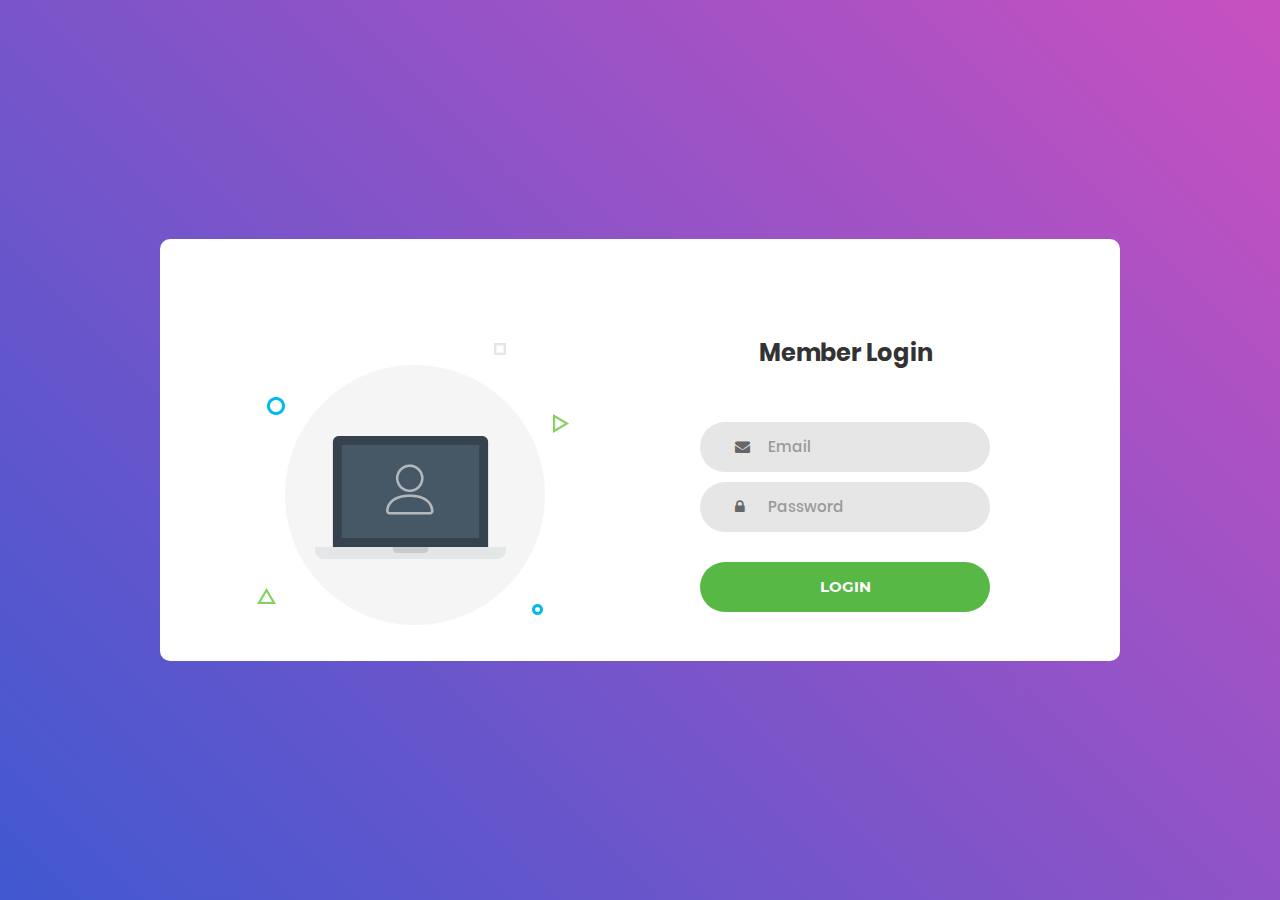
<file: src/main/webapp/index.html>
<!DOCTYPE html>
<html lang="en">
<head>
	<title>Login - UserWebApp</title>
	<meta charset="UTF-8">
	<meta name="viewport" content="width=device-width, initial-scale=1">
	<link rel="icon" type="image/png" href="images/icons/favicon.ico"/>
	<link rel="stylesheet" type="text/css" href="vendor/bootstrap/css/bootstrap.min.css">
	<link rel="stylesheet" type="text/css" href="fonts/font-awesome-4.7.0/css/font-awesome.min.css">
	<link rel="stylesheet" type="text/css" href="vendor/animate/animate.css">
	<link rel="stylesheet" type="text/css" href="vendor/css-hamburgers/hamburgers.min.css">
	<link rel="stylesheet" type="text/css" href="vendor/select2/select2.min.css">
	<link rel="stylesheet" type="text/css" href="css/util.css">
	<link rel="stylesheet" type="text/css" href="css/main.css">
</head>
<body>
	<div class="limiter">
		<div class="container-login100">
			<div class="wrap-login100">
				<div class="login100-pic js-tilt" data-tilt>
					<img src="images/img-01.png" alt="IMG">
				</div>
				<form class="login100-form validate-form" method="post" action="login">
					<span class="login100-form-title">
						Member Login
					</span>

					<div class="wrap-input100 validate-input" data-validate = "Valid email is required: ex@abc.xyz">
						<input class="input100" type="text" name="login" placeholder="Email">
						<span class="focus-input100"></span>
						<span class="symbol-input100">
							<i class="fa fa-envelope" aria-hidden="true"></i>
						</span>
					</div>

					<div class="wrap-input100 validate-input" data-validate = "Password is required">
						<input class="input100" type="password" name="password" placeholder="Password">
						<span class="focus-input100"></span>
						<span class="symbol-input100">
							<i class="fa fa-lock" aria-hidden="true"></i>
						</span>
					</div>
					
					<div class="container-login100-form-btn">
						<button class="login100-form-btn">
							Login
						</button>
					</div>
				</form>
			</div>
		</div>
	</div>

	<script src="vendor/jquery/jquery-3.2.1.min.js"></script>
	<script src="vendor/bootstrap/js/popper.js"></script>
	<script src="vendor/bootstrap/js/bootstrap.min.js"></script>
	<script src="vendor/select2/select2.min.js"></script>
	<script src="vendor/tilt/tilt.jquery.min.js"></script>
	<script >
		$('.js-tilt').tilt({
			scale: 1.1
		})
	</script>
	<script src="js/main.js"></script>
</body>
</html>
</file>
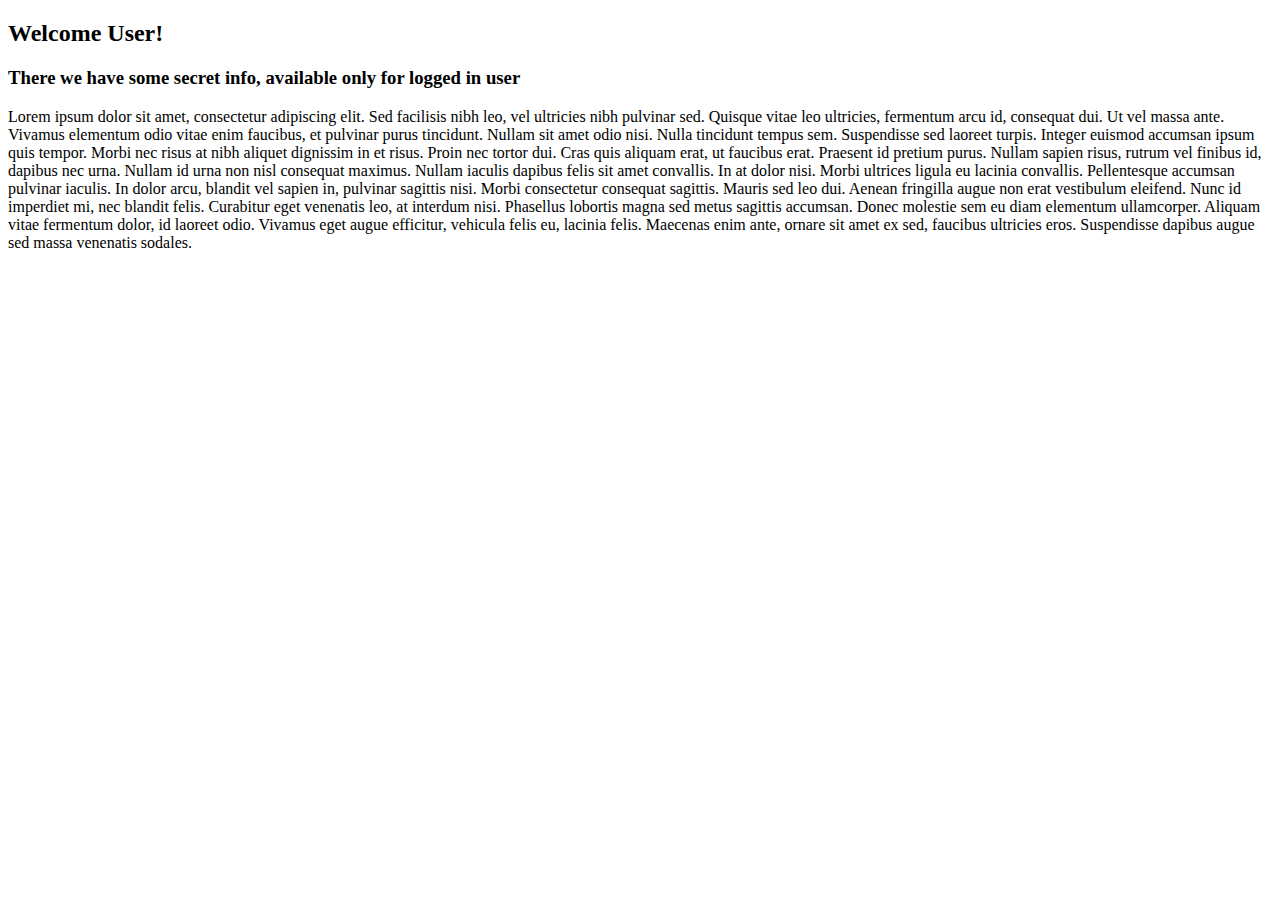
<file: src/main/webapp/welcome.html>
<!DOCTYPE html>
<html lang="en">
<head>
    <meta charset="UTF-8">
    <title>Welcome</title>
    <h2>Welcome User!</h2>
    <h3>There we have some secret info, available only for logged in user</h3>
    <p>Lorem ipsum dolor sit amet, consectetur adipiscing elit. Sed facilisis nibh leo, vel ultricies nibh pulvinar sed.
        Quisque vitae leo ultricies, fermentum arcu id, consequat dui. Ut vel massa ante. Vivamus elementum odio vitae
        enim faucibus, et pulvinar purus tincidunt. Nullam sit amet odio nisi. Nulla tincidunt tempus sem. Suspendisse
        sed laoreet turpis. Integer euismod accumsan ipsum quis tempor. Morbi nec risus at nibh aliquet dignissim in et
        risus. Proin nec tortor dui. Cras quis aliquam erat, ut faucibus erat. Praesent id pretium purus. Nullam sapien
        risus, rutrum vel finibus id, dapibus nec urna. Nullam id urna non nisl consequat maximus. Nullam iaculis
        dapibus felis sit amet convallis.

        In at dolor nisi. Morbi ultrices ligula eu lacinia convallis. Pellentesque accumsan pulvinar iaculis. In dolor
        arcu, blandit vel sapien in, pulvinar sagittis nisi. Morbi consectetur consequat sagittis. Mauris sed leo dui.
        Aenean fringilla augue non erat vestibulum eleifend. Nunc id imperdiet mi, nec blandit felis. Curabitur eget
        venenatis leo, at interdum nisi. Phasellus lobortis magna sed metus sagittis accumsan. Donec molestie sem eu
        diam elementum ullamcorper. Aliquam vitae fermentum dolor, id laoreet odio. Vivamus eget augue efficitur,
        vehicula felis eu, lacinia felis. Maecenas enim ante, ornare sit amet ex sed, faucibus ultricies eros.
        Suspendisse dapibus augue sed massa venenatis sodales.</p>
</head>
<body>

</body>
</html>
</file>
<file: src/main/webapp/css/util.css>
/*[ FONT SIZE ]
///////////////////////////////////////////////////////////
*/
.fs-1 {font-size: 1px;}
.fs-2 {font-size: 2px;}
.fs-3 {font-size: 3px;}
.fs-4 {font-size: 4px;}
.fs-5 {font-size: 5px;}
.fs-6 {font-size: 6px;}
.fs-7 {font-size: 7px;}
.fs-8 {font-size: 8px;}
.fs-9 {font-size: 9px;}
.fs-10 {font-size: 10px;}
.fs-11 {font-size: 11px;}
.fs-12 {font-size: 12px;}
.fs-13 {font-size: 13px;}
.fs-14 {font-size: 14px;}
.fs-15 {font-size: 15px;}
.fs-16 {font-size: 16px;}
.fs-17 {font-size: 17px;}
.fs-18 {font-size: 18px;}
.fs-19 {font-size: 19px;}
.fs-20 {font-size: 20px;}
.fs-21 {font-size: 21px;}
.fs-22 {font-size: 22px;}
.fs-23 {font-size: 23px;}
.fs-24 {font-size: 24px;}
.fs-25 {font-size: 25px;}
.fs-26 {font-size: 26px;}
.fs-27 {font-size: 27px;}
.fs-28 {font-size: 28px;}
.fs-29 {font-size: 29px;}
.fs-30 {font-size: 30px;}
.fs-31 {font-size: 31px;}
.fs-32 {font-size: 32px;}
.fs-33 {font-size: 33px;}
.fs-34 {font-size: 34px;}
.fs-35 {font-size: 35px;}
.fs-36 {font-size: 36px;}
.fs-37 {font-size: 37px;}
.fs-38 {font-size: 38px;}
.fs-39 {font-size: 39px;}
.fs-40 {font-size: 40px;}
.fs-41 {font-size: 41px;}
.fs-42 {font-size: 42px;}
.fs-43 {font-size: 43px;}
.fs-44 {font-size: 44px;}
.fs-45 {font-size: 45px;}
.fs-46 {font-size: 46px;}
.fs-47 {font-size: 47px;}
.fs-48 {font-size: 48px;}
.fs-49 {font-size: 49px;}
.fs-50 {font-size: 50px;}
.fs-51 {font-size: 51px;}
.fs-52 {font-size: 52px;}
.fs-53 {font-size: 53px;}
.fs-54 {font-size: 54px;}
.fs-55 {font-size: 55px;}
.fs-56 {font-size: 56px;}
.fs-57 {font-size: 57px;}
.fs-58 {font-size: 58px;}
.fs-59 {font-size: 59px;}
.fs-60 {font-size: 60px;}
.fs-61 {font-size: 61px;}
.fs-62 {font-size: 62px;}
.fs-63 {font-size: 63px;}
.fs-64 {font-size: 64px;}
.fs-65 {font-size: 65px;}
.fs-66 {font-size: 66px;}
.fs-67 {font-size: 67px;}
.fs-68 {font-size: 68px;}
.fs-69 {font-size: 69px;}
.fs-70 {font-size: 70px;}
.fs-71 {font-size: 71px;}
.fs-72 {font-size: 72px;}
.fs-73 {font-size: 73px;}
.fs-74 {font-size: 74px;}
.fs-75 {font-size: 75px;}
.fs-76 {font-size: 76px;}
.fs-77 {font-size: 77px;}
.fs-78 {font-size: 78px;}
.fs-79 {font-size: 79px;}
.fs-80 {font-size: 80px;}
.fs-81 {font-size: 81px;}
.fs-82 {font-size: 82px;}
.fs-83 {font-size: 83px;}
.fs-84 {font-size: 84px;}
.fs-85 {font-size: 85px;}
.fs-86 {font-size: 86px;}
.fs-87 {font-size: 87px;}
.fs-88 {font-size: 88px;}
.fs-89 {font-size: 89px;}
.fs-90 {font-size: 90px;}
.fs-91 {font-size: 91px;}
.fs-92 {font-size: 92px;}
.fs-93 {font-size: 93px;}
.fs-94 {font-size: 94px;}
.fs-95 {font-size: 95px;}
.fs-96 {font-size: 96px;}
.fs-97 {font-size: 97px;}
.fs-98 {font-size: 98px;}
.fs-99 {font-size: 99px;}
.fs-100 {font-size: 100px;}
.fs-101 {font-size: 101px;}
.fs-102 {font-size: 102px;}
.fs-103 {font-size: 103px;}
.fs-104 {font-size: 104px;}
.fs-105 {font-size: 105px;}
.fs-106 {font-size: 106px;}
.fs-107 {font-size: 107px;}
.fs-108 {font-size: 108px;}
.fs-109 {font-size: 109px;}
.fs-110 {font-size: 110px;}
.fs-111 {font-size: 111px;}
.fs-112 {font-size: 112px;}
.fs-113 {font-size: 113px;}
.fs-114 {font-size: 114px;}
.fs-115 {font-size: 115px;}
.fs-116 {font-size: 116px;}
.fs-117 {font-size: 117px;}
.fs-118 {font-size: 118px;}
.fs-119 {font-size: 119px;}
.fs-120 {font-size: 120px;}
.fs-121 {font-size: 121px;}
.fs-122 {font-size: 122px;}
.fs-123 {font-size: 123px;}
.fs-124 {font-size: 124px;}
.fs-125 {font-size: 125px;}
.fs-126 {font-size: 126px;}
.fs-127 {font-size: 127px;}
.fs-128 {font-size: 128px;}
.fs-129 {font-size: 129px;}
.fs-130 {font-size: 130px;}
.fs-131 {font-size: 131px;}
.fs-132 {font-size: 132px;}
.fs-133 {font-size: 133px;}
.fs-134 {font-size: 134px;}
.fs-135 {font-size: 135px;}
.fs-136 {font-size: 136px;}
.fs-137 {font-size: 137px;}
.fs-138 {font-size: 138px;}
.fs-139 {font-size: 139px;}
.fs-140 {font-size: 140px;}
.fs-141 {font-size: 141px;}
.fs-142 {font-size: 142px;}
.fs-143 {font-size: 143px;}
.fs-144 {font-size: 144px;}
.fs-145 {font-size: 145px;}
.fs-146 {font-size: 146px;}
.fs-147 {font-size: 147px;}
.fs-148 {font-size: 148px;}
.fs-149 {font-size: 149px;}
.fs-150 {font-size: 150px;}
.fs-151 {font-size: 151px;}
.fs-152 {font-size: 152px;}
.fs-153 {font-size: 153px;}
.fs-154 {font-size: 154px;}
.fs-155 {font-size: 155px;}
.fs-156 {font-size: 156px;}
.fs-157 {font-size: 157px;}
.fs-158 {font-size: 158px;}
.fs-159 {font-size: 159px;}
.fs-160 {font-size: 160px;}
.fs-161 {font-size: 161px;}
.fs-162 {font-size: 162px;}
.fs-163 {font-size: 163px;}
.fs-164 {font-size: 164px;}
.fs-165 {font-size: 165px;}
.fs-166 {font-size: 166px;}
.fs-167 {font-size: 167px;}
.fs-168 {font-size: 168px;}
.fs-169 {font-size: 169px;}
.fs-170 {font-size: 170px;}
.fs-171 {font-size: 171px;}
.fs-172 {font-size: 172px;}
.fs-173 {font-size: 173px;}
.fs-174 {font-size: 174px;}
.fs-175 {font-size: 175px;}
.fs-176 {font-size: 176px;}
.fs-177 {font-size: 177px;}
.fs-178 {font-size: 178px;}
.fs-179 {font-size: 179px;}
.fs-180 {font-size: 180px;}
.fs-181 {font-size: 181px;}
.fs-182 {font-size: 182px;}
.fs-183 {font-size: 183px;}
.fs-184 {font-size: 184px;}
.fs-185 {font-size: 185px;}
.fs-186 {font-size: 186px;}
.fs-187 {font-size: 187px;}
.fs-188 {font-size: 188px;}
.fs-189 {font-size: 189px;}
.fs-190 {font-size: 190px;}
.fs-191 {font-size: 191px;}
.fs-192 {font-size: 192px;}
.fs-193 {font-size: 193px;}
.fs-194 {font-size: 194px;}
.fs-195 {font-size: 195px;}
.fs-196 {font-size: 196px;}
.fs-197 {font-size: 197px;}
.fs-198 {font-size: 198px;}
.fs-199 {font-size: 199px;}
.fs-200 {font-size: 200px;}

/*[ PADDING ]
///////////////////////////////////////////////////////////
*/
.p-t-0 {padding-top: 0px;}
.p-t-1 {padding-top: 1px;}
.p-t-2 {padding-top: 2px;}
.p-t-3 {padding-top: 3px;}
.p-t-4 {padding-top: 4px;}
.p-t-5 {padding-top: 5px;}
.p-t-6 {padding-top: 6px;}
.p-t-7 {padding-top: 7px;}
.p-t-8 {padding-top: 8px;}
.p-t-9 {padding-top: 9px;}
.p-t-10 {padding-top: 10px;}
.p-t-11 {padding-top: 11px;}
.p-t-12 {padding-top: 12px;}
.p-t-13 {padding-top: 13px;}
.p-t-14 {padding-top: 14px;}
.p-t-15 {padding-top: 15px;}
.p-t-16 {padding-top: 16px;}
.p-t-17 {padding-top: 17px;}
.p-t-18 {padding-top: 18px;}
.p-t-19 {padding-top: 19px;}
.p-t-20 {padding-top: 20px;}
.p-t-21 {padding-top: 21px;}
.p-t-22 {padding-top: 22px;}
.p-t-23 {padding-top: 23px;}
.p-t-24 {padding-top: 24px;}
.p-t-25 {padding-top: 25px;}
.p-t-26 {padding-top: 26px;}
.p-t-27 {padding-top: 27px;}
.p-t-28 {padding-top: 28px;}
.p-t-29 {padding-top: 29px;}
.p-t-30 {padding-top: 30px;}
.p-t-31 {padding-top: 31px;}
.p-t-32 {padding-top: 32px;}
.p-t-33 {padding-top: 33px;}
.p-t-34 {padding-top: 34px;}
.p-t-35 {padding-top: 35px;}
.p-t-36 {padding-top: 36px;}
.p-t-37 {padding-top: 37px;}
.p-t-38 {padding-top: 38px;}
.p-t-39 {padding-top: 39px;}
.p-t-40 {padding-top: 40px;}
.p-t-41 {padding-top: 41px;}
.p-t-42 {padding-top: 42px;}
.p-t-43 {padding-top: 43px;}
.p-t-44 {padding-top: 44px;}
.p-t-45 {padding-top: 45px;}
.p-t-46 {padding-top: 46px;}
.p-t-47 {padding-top: 47px;}
.p-t-48 {padding-top: 48px;}
.p-t-49 {padding-top: 49px;}
.p-t-50 {padding-top: 50px;}
.p-t-51 {padding-top: 51px;}
.p-t-52 {padding-top: 52px;}
.p-t-53 {padding-top: 53px;}
.p-t-54 {padding-top: 54px;}
.p-t-55 {padding-top: 55px;}
.p-t-56 {padding-top: 56px;}
.p-t-57 {padding-top: 57px;}
.p-t-58 {padding-top: 58px;}
.p-t-59 {padding-top: 59px;}
.p-t-60 {padding-top: 60px;}
.p-t-61 {padding-top: 61px;}
.p-t-62 {padding-top: 62px;}
.p-t-63 {padding-top: 63px;}
.p-t-64 {padding-top: 64px;}
.p-t-65 {padding-top: 65px;}
.p-t-66 {padding-top: 66px;}
.p-t-67 {padding-top: 67px;}
.p-t-68 {padding-top: 68px;}
.p-t-69 {padding-top: 69px;}
.p-t-70 {padding-top: 70px;}
.p-t-71 {padding-top: 71px;}
.p-t-72 {padding-top: 72px;}
.p-t-73 {padding-top: 73px;}
.p-t-74 {padding-top: 74px;}
.p-t-75 {padding-top: 75px;}
.p-t-76 {padding-top: 76px;}
.p-t-77 {padding-top: 77px;}
.p-t-78 {padding-top: 78px;}
.p-t-79 {padding-top: 79px;}
.p-t-80 {padding-top: 80px;}
.p-t-81 {padding-top: 81px;}
.p-t-82 {padding-top: 82px;}
.p-t-83 {padding-top: 83px;}
.p-t-84 {padding-top: 84px;}
.p-t-85 {padding-top: 85px;}
.p-t-86 {padding-top: 86px;}
.p-t-87 {padding-top: 87px;}
.p-t-88 {padding-top: 88px;}
.p-t-89 {padding-top: 89px;}
.p-t-90 {padding-top: 90px;}
.p-t-91 {padding-top: 91px;}
.p-t-92 {padding-top: 92px;}
.p-t-93 {padding-top: 93px;}
.p-t-94 {padding-top: 94px;}
.p-t-95 {padding-top: 95px;}
.p-t-96 {padding-top: 96px;}
.p-t-97 {padding-top: 97px;}
.p-t-98 {padding-top: 98px;}
.p-t-99 {padding-top: 99px;}
.p-t-100 {padding-top: 100px;}
.p-t-101 {padding-top: 101px;}
.p-t-102 {padding-top: 102px;}
.p-t-103 {padding-top: 103px;}
.p-t-104 {padding-top: 104px;}
.p-t-105 {padding-top: 105px;}
.p-t-106 {padding-top: 106px;}
.p-t-107 {padding-top: 107px;}
.p-t-108 {padding-top: 108px;}
.p-t-109 {padding-top: 109px;}
.p-t-110 {padding-top: 110px;}
.p-t-111 {padding-top: 111px;}
.p-t-112 {padding-top: 112px;}
.p-t-113 {padding-top: 113px;}
.p-t-114 {padding-top: 114px;}
.p-t-115 {padding-top: 115px;}
.p-t-116 {padding-top: 116px;}
.p-t-117 {padding-top: 117px;}
.p-t-118 {padding-top: 118px;}
.p-t-119 {padding-top: 119px;}
.p-t-120 {padding-top: 120px;}
.p-t-121 {padding-top: 121px;}
.p-t-122 {padding-top: 122px;}
.p-t-123 {padding-top: 123px;}
.p-t-124 {padding-top: 124px;}
.p-t-125 {padding-top: 125px;}
.p-t-126 {padding-top: 126px;}
.p-t-127 {padding-top: 127px;}
.p-t-128 {padding-top: 128px;}
.p-t-129 {padding-top: 129px;}
.p-t-130 {padding-top: 130px;}
.p-t-131 {padding-top: 131px;}
.p-t-132 {padding-top: 132px;}
.p-t-133 {padding-top: 133px;}
.p-t-134 {padding-top: 134px;}
.p-t-135 {padding-top: 135px;}
.p-t-136 {padding-top: 136px;}
.p-t-137 {padding-top: 137px;}
.p-t-138 {padding-top: 138px;}
.p-t-139 {padding-top: 139px;}
.p-t-140 {padding-top: 140px;}
.p-t-141 {padding-top: 141px;}
.p-t-142 {padding-top: 142px;}
.p-t-143 {padding-top: 143px;}
.p-t-144 {padding-top: 144px;}
.p-t-145 {padding-top: 145px;}
.p-t-146 {padding-top: 146px;}
.p-t-147 {padding-top: 147px;}
.p-t-148 {padding-top: 148px;}
.p-t-149 {padding-top: 149px;}
.p-t-150 {padding-top: 150px;}
.p-t-151 {padding-top: 151px;}
.p-t-152 {padding-top: 152px;}
.p-t-153 {padding-top: 153px;}
.p-t-154 {padding-top: 154px;}
.p-t-155 {padding-top: 155px;}
.p-t-156 {padding-top: 156px;}
.p-t-157 {padding-top: 157px;}
.p-t-158 {padding-top: 158px;}
.p-t-159 {padding-top: 159px;}
.p-t-160 {padding-top: 160px;}
.p-t-161 {padding-top: 161px;}
.p-t-162 {padding-top: 162px;}
.p-t-163 {padding-top: 163px;}
.p-t-164 {padding-top: 164px;}
.p-t-165 {padding-top: 165px;}
.p-t-166 {padding-top: 166px;}
.p-t-167 {padding-top: 167px;}
.p-t-168 {padding-top: 168px;}
.p-t-169 {padding-top: 169px;}
.p-t-170 {padding-top: 170px;}
.p-t-171 {padding-top: 171px;}
.p-t-172 {padding-top: 172px;}
.p-t-173 {padding-top: 173px;}
.p-t-174 {padding-top: 174px;}
.p-t-175 {padding-top: 175px;}
.p-t-176 {padding-top: 176px;}
.p-t-177 {padding-top: 177px;}
.p-t-178 {padding-top: 178px;}
.p-t-179 {padding-top: 179px;}
.p-t-180 {padding-top: 180px;}
.p-t-181 {padding-top: 181px;}
.p-t-182 {padding-top: 182px;}
.p-t-183 {padding-top: 183px;}
.p-t-184 {padding-top: 184px;}
.p-t-185 {padding-top: 185px;}
.p-t-186 {padding-top: 186px;}
.p-t-187 {padding-top: 187px;}
.p-t-188 {padding-top: 188px;}
.p-t-189 {padding-top: 189px;}
.p-t-190 {padding-top: 190px;}
.p-t-191 {padding-top: 191px;}
.p-t-192 {padding-top: 192px;}
.p-t-193 {padding-top: 193px;}
.p-t-194 {padding-top: 194px;}
.p-t-195 {padding-top: 195px;}
.p-t-196 {padding-top: 196px;}
.p-t-197 {padding-top: 197px;}
.p-t-198 {padding-top: 198px;}
.p-t-199 {padding-top: 199px;}
.p-t-200 {padding-top: 200px;}
.p-t-201 {padding-top: 201px;}
.p-t-202 {padding-top: 202px;}
.p-t-203 {padding-top: 203px;}
.p-t-204 {padding-top: 204px;}
.p-t-205 {padding-top: 205px;}
.p-t-206 {padding-top: 206px;}
.p-t-207 {padding-top: 207px;}
.p-t-208 {padding-top: 208px;}
.p-t-209 {padding-top: 209px;}
.p-t-210 {padding-top: 210px;}
.p-t-211 {padding-top: 211px;}
.p-t-212 {padding-top: 212px;}
.p-t-213 {padding-top: 213px;}
.p-t-214 {padding-top: 214px;}
.p-t-215 {padding-top: 215px;}
.p-t-216 {padding-top: 216px;}
.p-t-217 {padding-top: 217px;}
.p-t-218 {padding-top: 218px;}
.p-t-219 {padding-top: 219px;}
.p-t-220 {padding-top: 220px;}
.p-t-221 {padding-top: 221px;}
.p-t-222 {padding-top: 222px;}
.p-t-223 {padding-top: 223px;}
.p-t-224 {padding-top: 224px;}
.p-t-225 {padding-top: 225px;}
.p-t-226 {padding-top: 226px;}
.p-t-227 {padding-top: 227px;}
.p-t-228 {padding-top: 228px;}
.p-t-229 {padding-top: 229px;}
.p-t-230 {padding-top: 230px;}
.p-t-231 {padding-top: 231px;}
.p-t-232 {padding-top: 232px;}
.p-t-233 {padding-top: 233px;}
.p-t-234 {padding-top: 234px;}
.p-t-235 {padding-top: 235px;}
.p-t-236 {padding-top: 236px;}
.p-t-237 {padding-top: 237px;}
.p-t-238 {padding-top: 238px;}
.p-t-239 {padding-top: 239px;}
.p-t-240 {padding-top: 240px;}
.p-t-241 {padding-top: 241px;}
.p-t-242 {padding-top: 242px;}
.p-t-243 {padding-top: 243px;}
.p-t-244 {padding-top: 244px;}
.p-t-245 {padding-top: 245px;}
.p-t-246 {padding-top: 246px;}
.p-t-247 {padding-top: 247px;}
.p-t-248 {padding-top: 248px;}
.p-t-249 {padding-top: 249px;}
.p-t-250 {padding-top: 250px;}
.p-b-0 {padding-bottom: 0px;}
.p-b-1 {padding-bottom: 1px;}
.p-b-2 {padding-bottom: 2px;}
.p-b-3 {padding-bottom: 3px;}
.p-b-4 {padding-bottom: 4px;}
.p-b-5 {padding-bottom: 5px;}
.p-b-6 {padding-bottom: 6px;}
.p-b-7 {padding-bottom: 7px;}
.p-b-8 {padding-bottom: 8px;}
.p-b-9 {padding-bottom: 9px;}
.p-b-10 {padding-bottom: 10px;}
.p-b-11 {padding-bottom: 11px;}
.p-b-12 {padding-bottom: 12px;}
.p-b-13 {padding-bottom: 13px;}
.p-b-14 {padding-bottom: 14px;}
.p-b-15 {padding-bottom: 15px;}
.p-b-16 {padding-bottom: 16px;}
.p-b-17 {padding-bottom: 17px;}
.p-b-18 {padding-bottom: 18px;}
.p-b-19 {padding-bottom: 19px;}
.p-b-20 {padding-bottom: 20px;}
.p-b-21 {padding-bottom: 21px;}
.p-b-22 {padding-bottom: 22px;}
.p-b-23 {padding-bottom: 23px;}
.p-b-24 {padding-bottom: 24px;}
.p-b-25 {padding-bottom: 25px;}
.p-b-26 {padding-bottom: 26px;}
.p-b-27 {padding-bottom: 27px;}
.p-b-28 {padding-bottom: 28px;}
.p-b-29 {padding-bottom: 29px;}
.p-b-30 {padding-bottom: 30px;}
.p-b-31 {padding-bottom: 31px;}
.p-b-32 {padding-bottom: 32px;}
.p-b-33 {padding-bottom: 33px;}
.p-b-34 {padding-bottom: 34px;}
.p-b-35 {padding-bottom: 35px;}
.p-b-36 {padding-bottom: 36px;}
.p-b-37 {padding-bottom: 37px;}
.p-b-38 {padding-bottom: 38px;}
.p-b-39 {padding-bottom: 39px;}
.p-b-40 {padding-bottom: 40px;}
.p-b-41 {padding-bottom: 41px;}
.p-b-42 {padding-bottom: 42px;}
.p-b-43 {padding-bottom: 43px;}
.p-b-44 {padding-bottom: 44px;}
.p-b-45 {padding-bottom: 45px;}
.p-b-46 {padding-bottom: 46px;}
.p-b-47 {padding-bottom: 47px;}
.p-b-48 {padding-bottom: 48px;}
.p-b-49 {padding-bottom: 49px;}
.p-b-50 {padding-bottom: 50px;}
.p-b-51 {padding-bottom: 51px;}
.p-b-52 {padding-bottom: 52px;}
.p-b-53 {padding-bottom: 53px;}
.p-b-54 {padding-bottom: 54px;}
.p-b-55 {padding-bottom: 55px;}
.p-b-56 {padding-bottom: 56px;}
.p-b-57 {padding-bottom: 57px;}
.p-b-58 {padding-bottom: 58px;}
.p-b-59 {padding-bottom: 59px;}
.p-b-60 {padding-bottom: 60px;}
.p-b-61 {padding-bottom: 61px;}
.p-b-62 {padding-bottom: 62px;}
.p-b-63 {padding-bottom: 63px;}
.p-b-64 {padding-bottom: 64px;}
.p-b-65 {padding-bottom: 65px;}
.p-b-66 {padding-bottom: 66px;}
.p-b-67 {padding-bottom: 67px;}
.p-b-68 {padding-bottom: 68px;}
.p-b-69 {padding-bottom: 69px;}
.p-b-70 {padding-bottom: 70px;}
.p-b-71 {padding-bottom: 71px;}
.p-b-72 {padding-bottom: 72px;}
.p-b-73 {padding-bottom: 73px;}
.p-b-74 {padding-bottom: 74px;}
.p-b-75 {padding-bottom: 75px;}
.p-b-76 {padding-bottom: 76px;}
.p-b-77 {padding-bottom: 77px;}
.p-b-78 {padding-bottom: 78px;}
.p-b-79 {padding-bottom: 79px;}
.p-b-80 {padding-bottom: 80px;}
.p-b-81 {padding-bottom: 81px;}
.p-b-82 {padding-bottom: 82px;}
.p-b-83 {padding-bottom: 83px;}
.p-b-84 {padding-bottom: 84px;}
.p-b-85 {padding-bottom: 85px;}
.p-b-86 {padding-bottom: 86px;}
.p-b-87 {padding-bottom: 87px;}
.p-b-88 {padding-bottom: 88px;}
.p-b-89 {padding-bottom: 89px;}
.p-b-90 {padding-bottom: 90px;}
.p-b-91 {padding-bottom: 91px;}
.p-b-92 {padding-bottom: 92px;}
.p-b-93 {padding-bottom: 93px;}
.p-b-94 {padding-bottom: 94px;}
.p-b-95 {padding-bottom: 95px;}
.p-b-96 {padding-bottom: 96px;}
.p-b-97 {padding-bottom: 97px;}
.p-b-98 {padding-bottom: 98px;}
.p-b-99 {padding-bottom: 99px;}
.p-b-100 {padding-bottom: 100px;}
.p-b-101 {padding-bottom: 101px;}
.p-b-102 {padding-bottom: 102px;}
.p-b-103 {padding-bottom: 103px;}
.p-b-104 {padding-bottom: 104px;}
.p-b-105 {padding-bottom: 105px;}
.p-b-106 {padding-bottom: 106px;}
.p-b-107 {padding-bottom: 107px;}
.p-b-108 {padding-bottom: 108px;}
.p-b-109 {padding-bottom: 109px;}
.p-b-110 {padding-bottom: 110px;}
.p-b-111 {padding-bottom: 111px;}
.p-b-112 {padding-bottom: 112px;}
.p-b-113 {padding-bottom: 113px;}
.p-b-114 {padding-bottom: 114px;}
.p-b-115 {padding-bottom: 115px;}
.p-b-116 {padding-bottom: 116px;}
.p-b-117 {padding-bottom: 117px;}
.p-b-118 {padding-bottom: 118px;}
.p-b-119 {padding-bottom: 119px;}
.p-b-120 {padding-bottom: 120px;}
.p-b-121 {padding-bottom: 121px;}
.p-b-122 {padding-bottom: 122px;}
.p-b-123 {padding-bottom: 123px;}
.p-b-124 {padding-bottom: 124px;}
.p-b-125 {padding-bottom: 125px;}
.p-b-126 {padding-bottom: 126px;}
.p-b-127 {padding-bottom: 127px;}
.p-b-128 {padding-bottom: 128px;}
.p-b-129 {padding-bottom: 129px;}
.p-b-130 {padding-bottom: 130px;}
.p-b-131 {padding-bottom: 131px;}
.p-b-132 {padding-bottom: 132px;}
.p-b-133 {padding-bottom: 133px;}
.p-b-134 {padding-bottom: 134px;}
.p-b-135 {padding-bottom: 135px;}
.p-b-136 {padding-bottom: 136px;}
.p-b-137 {padding-bottom: 137px;}
.p-b-138 {padding-bottom: 138px;}
.p-b-139 {padding-bottom: 139px;}
.p-b-140 {padding-bottom: 140px;}
.p-b-141 {padding-bottom: 141px;}
.p-b-142 {padding-bottom: 142px;}
.p-b-143 {padding-bottom: 143px;}
.p-b-144 {padding-bottom: 144px;}
.p-b-145 {padding-bottom: 145px;}
.p-b-146 {padding-bottom: 146px;}
.p-b-147 {padding-bottom: 147px;}
.p-b-148 {padding-bottom: 148px;}
.p-b-149 {padding-bottom: 149px;}
.p-b-150 {padding-bottom: 150px;}
.p-b-151 {padding-bottom: 151px;}
.p-b-152 {padding-bottom: 152px;}
.p-b-153 {padding-bottom: 153px;}
.p-b-154 {padding-bottom: 154px;}
.p-b-155 {padding-bottom: 155px;}
.p-b-156 {padding-bottom: 156px;}
.p-b-157 {padding-bottom: 157px;}
.p-b-158 {padding-bottom: 158px;}
.p-b-159 {padding-bottom: 159px;}
.p-b-160 {padding-bottom: 160px;}
.p-b-161 {padding-bottom: 161px;}
.p-b-162 {padding-bottom: 162px;}
.p-b-163 {padding-bottom: 163px;}
.p-b-164 {padding-bottom: 164px;}
.p-b-165 {padding-bottom: 165px;}
.p-b-166 {padding-bottom: 166px;}
.p-b-167 {padding-bottom: 167px;}
.p-b-168 {padding-bottom: 168px;}
.p-b-169 {padding-bottom: 169px;}
.p-b-170 {padding-bottom: 170px;}
.p-b-171 {padding-bottom: 171px;}
.p-b-172 {padding-bottom: 172px;}
.p-b-173 {padding-bottom: 173px;}
.p-b-174 {padding-bottom: 174px;}
.p-b-175 {padding-bottom: 175px;}
.p-b-176 {padding-bottom: 176px;}
.p-b-177 {padding-bottom: 177px;}
.p-b-178 {padding-bottom: 178px;}
.p-b-179 {padding-bottom: 179px;}
.p-b-180 {padding-bottom: 180px;}
.p-b-181 {padding-bottom: 181px;}
.p-b-182 {padding-bottom: 182px;}
.p-b-183 {padding-bottom: 183px;}
.p-b-184 {padding-bottom: 184px;}
.p-b-185 {padding-bottom: 185px;}
.p-b-186 {padding-bottom: 186px;}
.p-b-187 {padding-bottom: 187px;}
.p-b-188 {padding-bottom: 188px;}
.p-b-189 {padding-bottom: 189px;}
.p-b-190 {padding-bottom: 190px;}
.p-b-191 {padding-bottom: 191px;}
.p-b-192 {padding-bottom: 192px;}
.p-b-193 {padding-bottom: 193px;}
.p-b-194 {padding-bottom: 194px;}
.p-b-195 {padding-bottom: 195px;}
.p-b-196 {padding-bottom: 196px;}
.p-b-197 {padding-bottom: 197px;}
.p-b-198 {padding-bottom: 198px;}
.p-b-199 {padding-bottom: 199px;}
.p-b-200 {padding-bottom: 200px;}
.p-b-201 {padding-bottom: 201px;}
.p-b-202 {padding-bottom: 202px;}
.p-b-203 {padding-bottom: 203px;}
.p-b-204 {padding-bottom: 204px;}
.p-b-205 {padding-bottom: 205px;}
.p-b-206 {padding-bottom: 206px;}
.p-b-207 {padding-bottom: 207px;}
.p-b-208 {padding-bottom: 208px;}
.p-b-209 {padding-bottom: 209px;}
.p-b-210 {padding-bottom: 210px;}
.p-b-211 {padding-bottom: 211px;}
.p-b-212 {padding-bottom: 212px;}
.p-b-213 {padding-bottom: 213px;}
.p-b-214 {padding-bottom: 214px;}
.p-b-215 {padding-bottom: 215px;}
.p-b-216 {padding-bottom: 216px;}
.p-b-217 {padding-bottom: 217px;}
.p-b-218 {padding-bottom: 218px;}
.p-b-219 {padding-bottom: 219px;}
.p-b-220 {padding-bottom: 220px;}
.p-b-221 {padding-bottom: 221px;}
.p-b-222 {padding-bottom: 222px;}
.p-b-223 {padding-bottom: 223px;}
.p-b-224 {padding-bottom: 224px;}
.p-b-225 {padding-bottom: 225px;}
.p-b-226 {padding-bottom: 226px;}
.p-b-227 {padding-bottom: 227px;}
.p-b-228 {padding-bottom: 228px;}
.p-b-229 {padding-bottom: 229px;}
.p-b-230 {padding-bottom: 230px;}
.p-b-231 {padding-bottom: 231px;}
.p-b-232 {padding-bottom: 232px;}
.p-b-233 {padding-bottom: 233px;}
.p-b-234 {padding-bottom: 234px;}
.p-b-235 {padding-bottom: 235px;}
.p-b-236 {padding-bottom: 236px;}
.p-b-237 {padding-bottom: 237px;}
.p-b-238 {padding-bottom: 238px;}
.p-b-239 {padding-bottom: 239px;}
.p-b-240 {padding-bottom: 240px;}
.p-b-241 {padding-bottom: 241px;}
.p-b-242 {padding-bottom: 242px;}
.p-b-243 {padding-bottom: 243px;}
.p-b-244 {padding-bottom: 244px;}
.p-b-245 {padding-bottom: 245px;}
.p-b-246 {padding-bottom: 246px;}
.p-b-247 {padding-bottom: 247px;}
.p-b-248 {padding-bottom: 248px;}
.p-b-249 {padding-bottom: 249px;}
.p-b-250 {padding-bottom: 250px;}
.p-l-0 {padding-left: 0px;}
.p-l-1 {padding-left: 1px;}
.p-l-2 {padding-left: 2px;}
.p-l-3 {padding-left: 3px;}
.p-l-4 {padding-left: 4px;}
.p-l-5 {padding-left: 5px;}
.p-l-6 {padding-left: 6px;}
.p-l-7 {padding-left: 7px;}
.p-l-8 {padding-left: 8px;}
.p-l-9 {padding-left: 9px;}
.p-l-10 {padding-left: 10px;}
.p-l-11 {padding-left: 11px;}
.p-l-12 {padding-left: 12px;}
.p-l-13 {padding-left: 13px;}
.p-l-14 {padding-left: 14px;}
.p-l-15 {padding-left: 15px;}
.p-l-16 {padding-left: 16px;}
.p-l-17 {padding-left: 17px;}
.p-l-18 {padding-left: 18px;}
.p-l-19 {padding-left: 19px;}
.p-l-20 {padding-left: 20px;}
.p-l-21 {padding-left: 21px;}
.p-l-22 {padding-left: 22px;}
.p-l-23 {padding-left: 23px;}
.p-l-24 {padding-left: 24px;}
.p-l-25 {padding-left: 25px;}
.p-l-26 {padding-left: 26px;}
.p-l-27 {padding-left: 27px;}
.p-l-28 {padding-left: 28px;}
.p-l-29 {padding-left: 29px;}
.p-l-30 {padding-left: 30px;}
.p-l-31 {padding-left: 31px;}
.p-l-32 {padding-left: 32px;}
.p-l-33 {padding-left: 33px;}
.p-l-34 {padding-left: 34px;}
.p-l-35 {padding-left: 35px;}
.p-l-36 {padding-left: 36px;}
.p-l-37 {padding-left: 37px;}
.p-l-38 {padding-left: 38px;}
.p-l-39 {padding-left: 39px;}
.p-l-40 {padding-left: 40px;}
.p-l-41 {padding-left: 41px;}
.p-l-42 {padding-left: 42px;}
.p-l-43 {padding-left: 43px;}
.p-l-44 {padding-left: 44px;}
.p-l-45 {padding-left: 45px;}
.p-l-46 {padding-left: 46px;}
.p-l-47 {padding-left: 47px;}
.p-l-48 {padding-left: 48px;}
.p-l-49 {padding-left: 49px;}
.p-l-50 {padding-left: 50px;}
.p-l-51 {padding-left: 51px;}
.p-l-52 {padding-left: 52px;}
.p-l-53 {padding-left: 53px;}
.p-l-54 {padding-left: 54px;}
.p-l-55 {padding-left: 55px;}
.p-l-56 {padding-left: 56px;}
.p-l-57 {padding-left: 57px;}
.p-l-58 {padding-left: 58px;}
.p-l-59 {padding-left: 59px;}
.p-l-60 {padding-left: 60px;}
.p-l-61 {padding-left: 61px;}
.p-l-62 {padding-left: 62px;}
.p-l-63 {padding-left: 63px;}
.p-l-64 {padding-left: 64px;}
.p-l-65 {padding-left: 65px;}
.p-l-66 {padding-left: 66px;}
.p-l-67 {padding-left: 67px;}
.p-l-68 {padding-left: 68px;}
.p-l-69 {padding-left: 69px;}
.p-l-70 {padding-left: 70px;}
.p-l-71 {padding-left: 71px;}
.p-l-72 {padding-left: 72px;}
.p-l-73 {padding-left: 73px;}
.p-l-74 {padding-left: 74px;}
.p-l-75 {padding-left: 75px;}
.p-l-76 {padding-left: 76px;}
.p-l-77 {padding-left: 77px;}
.p-l-78 {padding-left: 78px;}
.p-l-79 {padding-left: 79px;}
.p-l-80 {padding-left: 80px;}
.p-l-81 {padding-left: 81px;}
.p-l-82 {padding-left: 82px;}
.p-l-83 {padding-left: 83px;}
.p-l-84 {padding-left: 84px;}
.p-l-85 {padding-left: 85px;}
.p-l-86 {padding-left: 86px;}
.p-l-87 {padding-left: 87px;}
.p-l-88 {padding-left: 88px;}
.p-l-89 {padding-left: 89px;}
.p-l-90 {padding-left: 90px;}
.p-l-91 {padding-left: 91px;}
.p-l-92 {padding-left: 92px;}
.p-l-93 {padding-left: 93px;}
.p-l-94 {padding-left: 94px;}
.p-l-95 {padding-left: 95px;}
.p-l-96 {padding-left: 96px;}
.p-l-97 {padding-left: 97px;}
.p-l-98 {padding-left: 98px;}
.p-l-99 {padding-left: 99px;}
.p-l-100 {padding-left: 100px;}
.p-l-101 {padding-left: 101px;}
.p-l-102 {padding-left: 102px;}
.p-l-103 {padding-left: 103px;}
.p-l-104 {padding-left: 104px;}
.p-l-105 {padding-left: 105px;}
.p-l-106 {padding-left: 106px;}
.p-l-107 {padding-left: 107px;}
.p-l-108 {padding-left: 108px;}
.p-l-109 {padding-left: 109px;}
.p-l-110 {padding-left: 110px;}
.p-l-111 {padding-left: 111px;}
.p-l-112 {padding-left: 112px;}
.p-l-113 {padding-left: 113px;}
.p-l-114 {padding-left: 114px;}
.p-l-115 {padding-left: 115px;}
.p-l-116 {padding-left: 116px;}
.p-l-117 {padding-left: 117px;}
.p-l-118 {padding-left: 118px;}
.p-l-119 {padding-left: 119px;}
.p-l-120 {padding-left: 120px;}
.p-l-121 {padding-left: 121px;}
.p-l-122 {padding-left: 122px;}
.p-l-123 {padding-left: 123px;}
.p-l-124 {padding-left: 124px;}
.p-l-125 {padding-left: 125px;}
.p-l-126 {padding-left: 126px;}
.p-l-127 {padding-left: 127px;}
.p-l-128 {padding-left: 128px;}
.p-l-129 {padding-left: 129px;}
.p-l-130 {padding-left: 130px;}
.p-l-131 {padding-left: 131px;}
.p-l-132 {padding-left: 132px;}
.p-l-133 {padding-left: 133px;}
.p-l-134 {padding-left: 134px;}
.p-l-135 {padding-left: 135px;}
.p-l-136 {padding-left: 136px;}
.p-l-137 {padding-left: 137px;}
.p-l-138 {padding-left: 138px;}
.p-l-139 {padding-left: 139px;}
.p-l-140 {padding-left: 140px;}
.p-l-141 {padding-left: 141px;}
.p-l-142 {padding-left: 142px;}
.p-l-143 {padding-left: 143px;}
.p-l-144 {padding-left: 144px;}
.p-l-145 {padding-left: 145px;}
.p-l-146 {padding-left: 146px;}
.p-l-147 {padding-left: 147px;}
.p-l-148 {padding-left: 148px;}
.p-l-149 {padding-left: 149px;}
.p-l-150 {padding-left: 150px;}
.p-l-151 {padding-left: 151px;}
.p-l-152 {padding-left: 152px;}
.p-l-153 {padding-left: 153px;}
.p-l-154 {padding-left: 154px;}
.p-l-155 {padding-left: 155px;}
.p-l-156 {padding-left: 156px;}
.p-l-157 {padding-left: 157px;}
.p-l-158 {padding-left: 158px;}
.p-l-159 {padding-left: 159px;}
.p-l-160 {padding-left: 160px;}
.p-l-161 {padding-left: 161px;}
.p-l-162 {padding-left: 162px;}
.p-l-163 {padding-left: 163px;}
.p-l-164 {padding-left: 164px;}
.p-l-165 {padding-left: 165px;}
.p-l-166 {padding-left: 166px;}
.p-l-167 {padding-left: 167px;}
.p-l-168 {padding-left: 168px;}
.p-l-169 {padding-left: 169px;}
.p-l-170 {padding-left: 170px;}
.p-l-171 {padding-left: 171px;}
.p-l-172 {padding-left: 172px;}
.p-l-173 {padding-left: 173px;}
.p-l-174 {padding-left: 174px;}
.p-l-175 {padding-left: 175px;}
.p-l-176 {padding-left: 176px;}
.p-l-177 {padding-left: 177px;}
.p-l-178 {padding-left: 178px;}
.p-l-179 {padding-left: 179px;}
.p-l-180 {padding-left: 180px;}
.p-l-181 {padding-left: 181px;}
.p-l-182 {padding-left: 182px;}
.p-l-183 {padding-left: 183px;}
.p-l-184 {padding-left: 184px;}
.p-l-185 {padding-left: 185px;}
.p-l-186 {padding-left: 186px;}
.p-l-187 {padding-left: 187px;}
.p-l-188 {padding-left: 188px;}
.p-l-189 {padding-left: 189px;}
.p-l-190 {padding-left: 190px;}
.p-l-191 {padding-left: 191px;}
.p-l-192 {padding-left: 192px;}
.p-l-193 {padding-left: 193px;}
.p-l-194 {padding-left: 194px;}
.p-l-195 {padding-left: 195px;}
.p-l-196 {padding-left: 196px;}
.p-l-197 {padding-left: 197px;}
.p-l-198 {padding-left: 198px;}
.p-l-199 {padding-left: 199px;}
.p-l-200 {padding-left: 200px;}
.p-l-201 {padding-left: 201px;}
.p-l-202 {padding-left: 202px;}
.p-l-203 {padding-left: 203px;}
.p-l-204 {padding-left: 204px;}
.p-l-205 {padding-left: 205px;}
.p-l-206 {padding-left: 206px;}
.p-l-207 {padding-left: 207px;}
.p-l-208 {padding-left: 208px;}
.p-l-209 {padding-left: 209px;}
.p-l-210 {padding-left: 210px;}
.p-l-211 {padding-left: 211px;}
.p-l-212 {padding-left: 212px;}
.p-l-213 {padding-left: 213px;}
.p-l-214 {padding-left: 214px;}
.p-l-215 {padding-left: 215px;}
.p-l-216 {padding-left: 216px;}
.p-l-217 {padding-left: 217px;}
.p-l-218 {padding-left: 218px;}
.p-l-219 {padding-left: 219px;}
.p-l-220 {padding-left: 220px;}
.p-l-221 {padding-left: 221px;}
.p-l-222 {padding-left: 222px;}
.p-l-223 {padding-left: 223px;}
.p-l-224 {padding-left: 224px;}
.p-l-225 {padding-left: 225px;}
.p-l-226 {padding-left: 226px;}
.p-l-227 {padding-left: 227px;}
.p-l-228 {padding-left: 228px;}
.p-l-229 {padding-left: 229px;}
.p-l-230 {padding-left: 230px;}
.p-l-231 {padding-left: 231px;}
.p-l-232 {padding-left: 232px;}
.p-l-233 {padding-left: 233px;}
.p-l-234 {padding-left: 234px;}
.p-l-235 {padding-left: 235px;}
.p-l-236 {padding-left: 236px;}
.p-l-237 {padding-left: 237px;}
.p-l-238 {padding-left: 238px;}
.p-l-239 {padding-left: 239px;}
.p-l-240 {padding-left: 240px;}
.p-l-241 {padding-left: 241px;}
.p-l-242 {padding-left: 242px;}
.p-l-243 {padding-left: 243px;}
.p-l-244 {padding-left: 244px;}
.p-l-245 {padding-left: 245px;}
.p-l-246 {padding-left: 246px;}
.p-l-247 {padding-left: 247px;}
.p-l-248 {padding-left: 248px;}
.p-l-249 {padding-left: 249px;}
.p-l-250 {padding-left: 250px;}
.p-r-0 {padding-right: 0px;}
.p-r-1 {padding-right: 1px;}
.p-r-2 {padding-right: 2px;}
.p-r-3 {padding-right: 3px;}
.p-r-4 {padding-right: 4px;}
.p-r-5 {padding-right: 5px;}
.p-r-6 {padding-right: 6px;}
.p-r-7 {padding-right: 7px;}
.p-r-8 {padding-right: 8px;}
.p-r-9 {padding-right: 9px;}
.p-r-10 {padding-right: 10px;}
.p-r-11 {padding-right: 11px;}
.p-r-12 {padding-right: 12px;}
.p-r-13 {padding-right: 13px;}
.p-r-14 {padding-right: 14px;}
.p-r-15 {padding-right: 15px;}
.p-r-16 {padding-right: 16px;}
.p-r-17 {padding-right: 17px;}
.p-r-18 {padding-right: 18px;}
.p-r-19 {padding-right: 19px;}
.p-r-20 {padding-right: 20px;}
.p-r-21 {padding-right: 21px;}
.p-r-22 {padding-right: 22px;}
.p-r-23 {padding-right: 23px;}
.p-r-24 {padding-right: 24px;}
.p-r-25 {padding-right: 25px;}
.p-r-26 {padding-right: 26px;}
.p-r-27 {padding-right: 27px;}
.p-r-28 {padding-right: 28px;}
.p-r-29 {padding-right: 29px;}
.p-r-30 {padding-right: 30px;}
.p-r-31 {padding-right: 31px;}
.p-r-32 {padding-right: 32px;}
.p-r-33 {padding-right: 33px;}
.p-r-34 {padding-right: 34px;}
.p-r-35 {padding-right: 35px;}
.p-r-36 {padding-right: 36px;}
.p-r-37 {padding-right: 37px;}
.p-r-38 {padding-right: 38px;}
.p-r-39 {padding-right: 39px;}
.p-r-40 {padding-right: 40px;}
.p-r-41 {padding-right: 41px;}
.p-r-42 {padding-right: 42px;}
.p-r-43 {padding-right: 43px;}
.p-r-44 {padding-right: 44px;}
.p-r-45 {padding-right: 45px;}
.p-r-46 {padding-right: 46px;}
.p-r-47 {padding-right: 47px;}
.p-r-48 {padding-right: 48px;}
.p-r-49 {padding-right: 49px;}
.p-r-50 {padding-right: 50px;}
.p-r-51 {padding-right: 51px;}
.p-r-52 {padding-right: 52px;}
.p-r-53 {padding-right: 53px;}
.p-r-54 {padding-right: 54px;}
.p-r-55 {padding-right: 55px;}
.p-r-56 {padding-right: 56px;}
.p-r-57 {padding-right: 57px;}
.p-r-58 {padding-right: 58px;}
.p-r-59 {padding-right: 59px;}
.p-r-60 {padding-right: 60px;}
.p-r-61 {padding-right: 61px;}
.p-r-62 {padding-right: 62px;}
.p-r-63 {padding-right: 63px;}
.p-r-64 {padding-right: 64px;}
.p-r-65 {padding-right: 65px;}
.p-r-66 {padding-right: 66px;}
.p-r-67 {padding-right: 67px;}
.p-r-68 {padding-right: 68px;}
.p-r-69 {padding-right: 69px;}
.p-r-70 {padding-right: 70px;}
.p-r-71 {padding-right: 71px;}
.p-r-72 {padding-right: 72px;}
.p-r-73 {padding-right: 73px;}
.p-r-74 {padding-right: 74px;}
.p-r-75 {padding-right: 75px;}
.p-r-76 {padding-right: 76px;}
.p-r-77 {padding-right: 77px;}
.p-r-78 {padding-right: 78px;}
.p-r-79 {padding-right: 79px;}
.p-r-80 {padding-right: 80px;}
.p-r-81 {padding-right: 81px;}
.p-r-82 {padding-right: 82px;}
.p-r-83 {padding-right: 83px;}
.p-r-84 {padding-right: 84px;}
.p-r-85 {padding-right: 85px;}
.p-r-86 {padding-right: 86px;}
.p-r-87 {padding-right: 87px;}
.p-r-88 {padding-right: 88px;}
.p-r-89 {padding-right: 89px;}
.p-r-90 {padding-right: 90px;}
.p-r-91 {padding-right: 91px;}
.p-r-92 {padding-right: 92px;}
.p-r-93 {padding-right: 93px;}
.p-r-94 {padding-right: 94px;}
.p-r-95 {padding-right: 95px;}
.p-r-96 {padding-right: 96px;}
.p-r-97 {padding-right: 97px;}
.p-r-98 {padding-right: 98px;}
.p-r-99 {padding-right: 99px;}
.p-r-100 {padding-right: 100px;}
.p-r-101 {padding-right: 101px;}
.p-r-102 {padding-right: 102px;}
.p-r-103 {padding-right: 103px;}
.p-r-104 {padding-right: 104px;}
.p-r-105 {padding-right: 105px;}
.p-r-106 {padding-right: 106px;}
.p-r-107 {padding-right: 107px;}
.p-r-108 {padding-right: 108px;}
.p-r-109 {padding-right: 109px;}
.p-r-110 {padding-right: 110px;}
.p-r-111 {padding-right: 111px;}
.p-r-112 {padding-right: 112px;}
.p-r-113 {padding-right: 113px;}
.p-r-114 {padding-right: 114px;}
.p-r-115 {padding-right: 115px;}
.p-r-116 {padding-right: 116px;}
.p-r-117 {padding-right: 117px;}
.p-r-118 {padding-right: 118px;}
.p-r-119 {padding-right: 119px;}
.p-r-120 {padding-right: 120px;}
.p-r-121 {padding-right: 121px;}
.p-r-122 {padding-right: 122px;}
.p-r-123 {padding-right: 123px;}
.p-r-124 {padding-right: 124px;}
.p-r-125 {padding-right: 125px;}
.p-r-126 {padding-right: 126px;}
.p-r-127 {padding-right: 127px;}
.p-r-128 {padding-right: 128px;}
.p-r-129 {padding-right: 129px;}
.p-r-130 {padding-right: 130px;}
.p-r-131 {padding-right: 131px;}
.p-r-132 {padding-right: 132px;}
.p-r-133 {padding-right: 133px;}
.p-r-134 {padding-right: 134px;}
.p-r-135 {padding-right: 135px;}
.p-r-136 {padding-right: 136px;}
.p-r-137 {padding-right: 137px;}
.p-r-138 {padding-right: 138px;}
.p-r-139 {padding-right: 139px;}
.p-r-140 {padding-right: 140px;}
.p-r-141 {padding-right: 141px;}
.p-r-142 {padding-right: 142px;}
.p-r-143 {padding-right: 143px;}
.p-r-144 {padding-right: 144px;}
.p-r-145 {padding-right: 145px;}
.p-r-146 {padding-right: 146px;}
.p-r-147 {padding-right: 147px;}
.p-r-148 {padding-right: 148px;}
.p-r-149 {padding-right: 149px;}
.p-r-150 {padding-right: 150px;}
.p-r-151 {padding-right: 151px;}
.p-r-152 {padding-right: 152px;}
.p-r-153 {padding-right: 153px;}
.p-r-154 {padding-right: 154px;}
.p-r-155 {padding-right: 155px;}
.p-r-156 {padding-right: 156px;}
.p-r-157 {padding-right: 157px;}
.p-r-158 {padding-right: 158px;}
.p-r-159 {padding-right: 159px;}
.p-r-160 {padding-right: 160px;}
.p-r-161 {padding-right: 161px;}
.p-r-162 {padding-right: 162px;}
.p-r-163 {padding-right: 163px;}
.p-r-164 {padding-right: 164px;}
.p-r-165 {padding-right: 165px;}
.p-r-166 {padding-right: 166px;}
.p-r-167 {padding-right: 167px;}
.p-r-168 {padding-right: 168px;}
.p-r-169 {padding-right: 169px;}
.p-r-170 {padding-right: 170px;}
.p-r-171 {padding-right: 171px;}
.p-r-172 {padding-right: 172px;}
.p-r-173 {padding-right: 173px;}
.p-r-174 {padding-right: 174px;}
.p-r-175 {padding-right: 175px;}
.p-r-176 {padding-right: 176px;}
.p-r-177 {padding-right: 177px;}
.p-r-178 {padding-right: 178px;}
.p-r-179 {padding-right: 179px;}
.p-r-180 {padding-right: 180px;}
.p-r-181 {padding-right: 181px;}
.p-r-182 {padding-right: 182px;}
.p-r-183 {padding-right: 183px;}
.p-r-184 {padding-right: 184px;}
.p-r-185 {padding-right: 185px;}
.p-r-186 {padding-right: 186px;}
.p-r-187 {padding-right: 187px;}
.p-r-188 {padding-right: 188px;}
.p-r-189 {padding-right: 189px;}
.p-r-190 {padding-right: 190px;}
.p-r-191 {padding-right: 191px;}
.p-r-192 {padding-right: 192px;}
.p-r-193 {padding-right: 193px;}
.p-r-194 {padding-right: 194px;}
.p-r-195 {padding-right: 195px;}
.p-r-196 {padding-right: 196px;}
.p-r-197 {padding-right: 197px;}
.p-r-198 {padding-right: 198px;}
.p-r-199 {padding-right: 199px;}
.p-r-200 {padding-right: 200px;}
.p-r-201 {padding-right: 201px;}
.p-r-202 {padding-right: 202px;}
.p-r-203 {padding-right: 203px;}
.p-r-204 {padding-right: 204px;}
.p-r-205 {padding-right: 205px;}
.p-r-206 {padding-right: 206px;}
.p-r-207 {padding-right: 207px;}
.p-r-208 {padding-right: 208px;}
.p-r-209 {padding-right: 209px;}
.p-r-210 {padding-right: 210px;}
.p-r-211 {padding-right: 211px;}
.p-r-212 {padding-right: 212px;}
.p-r-213 {padding-right: 213px;}
.p-r-214 {padding-right: 214px;}
.p-r-215 {padding-right: 215px;}
.p-r-216 {padding-right: 216px;}
.p-r-217 {padding-right: 217px;}
.p-r-218 {padding-right: 218px;}
.p-r-219 {padding-right: 219px;}
.p-r-220 {padding-right: 220px;}
.p-r-221 {padding-right: 221px;}
.p-r-222 {padding-right: 222px;}
.p-r-223 {padding-right: 223px;}
.p-r-224 {padding-right: 224px;}
.p-r-225 {padding-right: 225px;}
.p-r-226 {padding-right: 226px;}
.p-r-227 {padding-right: 227px;}
.p-r-228 {padding-right: 228px;}
.p-r-229 {padding-right: 229px;}
.p-r-230 {padding-right: 230px;}
.p-r-231 {padding-right: 231px;}
.p-r-232 {padding-right: 232px;}
.p-r-233 {padding-right: 233px;}
.p-r-234 {padding-right: 234px;}
.p-r-235 {padding-right: 235px;}
.p-r-236 {padding-right: 236px;}
.p-r-237 {padding-right: 237px;}
.p-r-238 {padding-right: 238px;}
.p-r-239 {padding-right: 239px;}
.p-r-240 {padding-right: 240px;}
.p-r-241 {padding-right: 241px;}
.p-r-242 {padding-right: 242px;}
.p-r-243 {padding-right: 243px;}
.p-r-244 {padding-right: 244px;}
.p-r-245 {padding-right: 245px;}
.p-r-246 {padding-right: 246px;}
.p-r-247 {padding-right: 247px;}
.p-r-248 {padding-right: 248px;}
.p-r-249 {padding-right: 249px;}
.p-r-250 {padding-right: 250px;}

/*[ MARGIN ]
///////////////////////////////////////////////////////////
*/
.m-t-0 {margin-top: 0px;}
.m-t-1 {margin-top: 1px;}
.m-t-2 {margin-top: 2px;}
.m-t-3 {margin-top: 3px;}
.m-t-4 {margin-top: 4px;}
.m-t-5 {margin-top: 5px;}
.m-t-6 {margin-top: 6px;}
.m-t-7 {margin-top: 7px;}
.m-t-8 {margin-top: 8px;}
.m-t-9 {margin-top: 9px;}
.m-t-10 {margin-top: 10px;}
.m-t-11 {margin-top: 11px;}
.m-t-12 {margin-top: 12px;}
.m-t-13 {margin-top: 13px;}
.m-t-14 {margin-top: 14px;}
.m-t-15 {margin-top: 15px;}
.m-t-16 {margin-top: 16px;}
.m-t-17 {margin-top: 17px;}
.m-t-18 {margin-top: 18px;}
.m-t-19 {margin-top: 19px;}
.m-t-20 {margin-top: 20px;}
.m-t-21 {margin-top: 21px;}
.m-t-22 {margin-top: 22px;}
.m-t-23 {margin-top: 23px;}
.m-t-24 {margin-top: 24px;}
.m-t-25 {margin-top: 25px;}
.m-t-26 {margin-top: 26px;}
.m-t-27 {margin-top: 27px;}
.m-t-28 {margin-top: 28px;}
.m-t-29 {margin-top: 29px;}
.m-t-30 {margin-top: 30px;}
.m-t-31 {margin-top: 31px;}
.m-t-32 {margin-top: 32px;}
.m-t-33 {margin-top: 33px;}
.m-t-34 {margin-top: 34px;}
.m-t-35 {margin-top: 35px;}
.m-t-36 {margin-top: 36px;}
.m-t-37 {margin-top: 37px;}
.m-t-38 {margin-top: 38px;}
.m-t-39 {margin-top: 39px;}
.m-t-40 {margin-top: 40px;}
.m-t-41 {margin-top: 41px;}
.m-t-42 {margin-top: 42px;}
.m-t-43 {margin-top: 43px;}
.m-t-44 {margin-top: 44px;}
.m-t-45 {margin-top: 45px;}
.m-t-46 {margin-top: 46px;}
.m-t-47 {margin-top: 47px;}
.m-t-48 {margin-top: 48px;}
.m-t-49 {margin-top: 49px;}
.m-t-50 {margin-top: 50px;}
.m-t-51 {margin-top: 51px;}
.m-t-52 {margin-top: 52px;}
.m-t-53 {margin-top: 53px;}
.m-t-54 {margin-top: 54px;}
.m-t-55 {margin-top: 55px;}
.m-t-56 {margin-top: 56px;}
.m-t-57 {margin-top: 57px;}
.m-t-58 {margin-top: 58px;}
.m-t-59 {margin-top: 59px;}
.m-t-60 {margin-top: 60px;}
.m-t-61 {margin-top: 61px;}
.m-t-62 {margin-top: 62px;}
.m-t-63 {margin-top: 63px;}
.m-t-64 {margin-top: 64px;}
.m-t-65 {margin-top: 65px;}
.m-t-66 {margin-top: 66px;}
.m-t-67 {margin-top: 67px;}
.m-t-68 {margin-top: 68px;}
.m-t-69 {margin-top: 69px;}
.m-t-70 {margin-top: 70px;}
.m-t-71 {margin-top: 71px;}
.m-t-72 {margin-top: 72px;}
.m-t-73 {margin-top: 73px;}
.m-t-74 {margin-top: 74px;}
.m-t-75 {margin-top: 75px;}
.m-t-76 {margin-top: 76px;}
.m-t-77 {margin-top: 77px;}
.m-t-78 {margin-top: 78px;}
.m-t-79 {margin-top: 79px;}
.m-t-80 {margin-top: 80px;}
.m-t-81 {margin-top: 81px;}
.m-t-82 {margin-top: 82px;}
.m-t-83 {margin-top: 83px;}
.m-t-84 {margin-top: 84px;}
.m-t-85 {margin-top: 85px;}
.m-t-86 {margin-top: 86px;}
.m-t-87 {margin-top: 87px;}
.m-t-88 {margin-top: 88px;}
.m-t-89 {margin-top: 89px;}
.m-t-90 {margin-top: 90px;}
.m-t-91 {margin-top: 91px;}
.m-t-92 {margin-top: 92px;}
.m-t-93 {margin-top: 93px;}
.m-t-94 {margin-top: 94px;}
.m-t-95 {margin-top: 95px;}
.m-t-96 {margin-top: 96px;}
.m-t-97 {margin-top: 97px;}
.m-t-98 {margin-top: 98px;}
.m-t-99 {margin-top: 99px;}
.m-t-100 {margin-top: 100px;}
.m-t-101 {margin-top: 101px;}
.m-t-102 {margin-top: 102px;}
.m-t-103 {margin-top: 103px;}
.m-t-104 {margin-top: 104px;}
.m-t-105 {margin-top: 105px;}
.m-t-106 {margin-top: 106px;}
.m-t-107 {margin-top: 107px;}
.m-t-108 {margin-top: 108px;}
.m-t-109 {margin-top: 109px;}
.m-t-110 {margin-top: 110px;}
.m-t-111 {margin-top: 111px;}
.m-t-112 {margin-top: 112px;}
.m-t-113 {margin-top: 113px;}
.m-t-114 {margin-top: 114px;}
.m-t-115 {margin-top: 115px;}
.m-t-116 {margin-top: 116px;}
.m-t-117 {margin-top: 117px;}
.m-t-118 {margin-top: 118px;}
.m-t-119 {margin-top: 119px;}
.m-t-120 {margin-top: 120px;}
.m-t-121 {margin-top: 121px;}
.m-t-122 {margin-top: 122px;}
.m-t-123 {margin-top: 123px;}
.m-t-124 {margin-top: 124px;}
.m-t-125 {margin-top: 125px;}
.m-t-126 {margin-top: 126px;}
.m-t-127 {margin-top: 127px;}
.m-t-128 {margin-top: 128px;}
.m-t-129 {margin-top: 129px;}
.m-t-130 {margin-top: 130px;}
.m-t-131 {margin-top: 131px;}
.m-t-132 {margin-top: 132px;}
.m-t-133 {margin-top: 133px;}
.m-t-134 {margin-top: 134px;}
.m-t-135 {margin-top: 135px;}
.m-t-136 {margin-top: 136px;}
.m-t-137 {margin-top: 137px;}
.m-t-138 {margin-top: 138px;}
.m-t-139 {margin-top: 139px;}
.m-t-140 {margin-top: 140px;}
.m-t-141 {margin-top: 141px;}
.m-t-142 {margin-top: 142px;}
.m-t-143 {margin-top: 143px;}
.m-t-144 {margin-top: 144px;}
.m-t-145 {margin-top: 145px;}
.m-t-146 {margin-top: 146px;}
.m-t-147 {margin-top: 147px;}
.m-t-148 {margin-top: 148px;}
.m-t-149 {margin-top: 149px;}
.m-t-150 {margin-top: 150px;}
.m-t-151 {margin-top: 151px;}
.m-t-152 {margin-top: 152px;}
.m-t-153 {margin-top: 153px;}
.m-t-154 {margin-top: 154px;}
.m-t-155 {margin-top: 155px;}
.m-t-156 {margin-top: 156px;}
.m-t-157 {margin-top: 157px;}
.m-t-158 {margin-top: 158px;}
.m-t-159 {margin-top: 159px;}
.m-t-160 {margin-top: 160px;}
.m-t-161 {margin-top: 161px;}
.m-t-162 {margin-top: 162px;}
.m-t-163 {margin-top: 163px;}
.m-t-164 {margin-top: 164px;}
.m-t-165 {margin-top: 165px;}
.m-t-166 {margin-top: 166px;}
.m-t-167 {margin-top: 167px;}
.m-t-168 {margin-top: 168px;}
.m-t-169 {margin-top: 169px;}
.m-t-170 {margin-top: 170px;}
.m-t-171 {margin-top: 171px;}
.m-t-172 {margin-top: 172px;}
.m-t-173 {margin-top: 173px;}
.m-t-174 {margin-top: 174px;}
.m-t-175 {margin-top: 175px;}
.m-t-176 {margin-top: 176px;}
.m-t-177 {margin-top: 177px;}
.m-t-178 {margin-top: 178px;}
.m-t-179 {margin-top: 179px;}
.m-t-180 {margin-top: 180px;}
.m-t-181 {margin-top: 181px;}
.m-t-182 {margin-top: 182px;}
.m-t-183 {margin-top: 183px;}
.m-t-184 {margin-top: 184px;}
.m-t-185 {margin-top: 185px;}
.m-t-186 {margin-top: 186px;}
.m-t-187 {margin-top: 187px;}
.m-t-188 {margin-top: 188px;}
.m-t-189 {margin-top: 189px;}
.m-t-190 {margin-top: 190px;}
.m-t-191 {margin-top: 191px;}
.m-t-192 {margin-top: 192px;}
.m-t-193 {margin-top: 193px;}
.m-t-194 {margin-top: 194px;}
.m-t-195 {margin-top: 195px;}
.m-t-196 {margin-top: 196px;}
.m-t-197 {margin-top: 197px;}
.m-t-198 {margin-top: 198px;}
.m-t-199 {margin-top: 199px;}
.m-t-200 {margin-top: 200px;}
.m-t-201 {margin-top: 201px;}
.m-t-202 {margin-top: 202px;}
.m-t-203 {margin-top: 203px;}
.m-t-204 {margin-top: 204px;}
.m-t-205 {margin-top: 205px;}
.m-t-206 {margin-top: 206px;}
.m-t-207 {margin-top: 207px;}
.m-t-208 {margin-top: 208px;}
.m-t-209 {margin-top: 209px;}
.m-t-210 {margin-top: 210px;}
.m-t-211 {margin-top: 211px;}
.m-t-212 {margin-top: 212px;}
.m-t-213 {margin-top: 213px;}
.m-t-214 {margin-top: 214px;}
.m-t-215 {margin-top: 215px;}
.m-t-216 {margin-top: 216px;}
.m-t-217 {margin-top: 217px;}
.m-t-218 {margin-top: 218px;}
.m-t-219 {margin-top: 219px;}
.m-t-220 {margin-top: 220px;}
.m-t-221 {margin-top: 221px;}
.m-t-222 {margin-top: 222px;}
.m-t-223 {margin-top: 223px;}
.m-t-224 {margin-top: 224px;}
.m-t-225 {margin-top: 225px;}
.m-t-226 {margin-top: 226px;}
.m-t-227 {margin-top: 227px;}
.m-t-228 {margin-top: 228px;}
.m-t-229 {margin-top: 229px;}
.m-t-230 {margin-top: 230px;}
.m-t-231 {margin-top: 231px;}
.m-t-232 {margin-top: 232px;}
.m-t-233 {margin-top: 233px;}
.m-t-234 {margin-top: 234px;}
.m-t-235 {margin-top: 235px;}
.m-t-236 {margin-top: 236px;}
.m-t-237 {margin-top: 237px;}
.m-t-238 {margin-top: 238px;}
.m-t-239 {margin-top: 239px;}
.m-t-240 {margin-top: 240px;}
.m-t-241 {margin-top: 241px;}
.m-t-242 {margin-top: 242px;}
.m-t-243 {margin-top: 243px;}
.m-t-244 {margin-top: 244px;}
.m-t-245 {margin-top: 245px;}
.m-t-246 {margin-top: 246px;}
.m-t-247 {margin-top: 247px;}
.m-t-248 {margin-top: 248px;}
.m-t-249 {margin-top: 249px;}
.m-t-250 {margin-top: 250px;}
.m-b-0 {margin-bottom: 0px;}
.m-b-1 {margin-bottom: 1px;}
.m-b-2 {margin-bottom: 2px;}
.m-b-3 {margin-bottom: 3px;}
.m-b-4 {margin-bottom: 4px;}
.m-b-5 {margin-bottom: 5px;}
.m-b-6 {margin-bottom: 6px;}
.m-b-7 {margin-bottom: 7px;}
.m-b-8 {margin-bottom: 8px;}
.m-b-9 {margin-bottom: 9px;}
.m-b-10 {margin-bottom: 10px;}
.m-b-11 {margin-bottom: 11px;}
.m-b-12 {margin-bottom: 12px;}
.m-b-13 {margin-bottom: 13px;}
.m-b-14 {margin-bottom: 14px;}
.m-b-15 {margin-bottom: 15px;}
.m-b-16 {margin-bottom: 16px;}
.m-b-17 {margin-bottom: 17px;}
.m-b-18 {margin-bottom: 18px;}
.m-b-19 {margin-bottom: 19px;}
.m-b-20 {margin-bottom: 20px;}
.m-b-21 {margin-bottom: 21px;}
.m-b-22 {margin-bottom: 22px;}
.m-b-23 {margin-bottom: 23px;}
.m-b-24 {margin-bottom: 24px;}
.m-b-25 {margin-bottom: 25px;}
.m-b-26 {margin-bottom: 26px;}
.m-b-27 {margin-bottom: 27px;}
.m-b-28 {margin-bottom: 28px;}
.m-b-29 {margin-bottom: 29px;}
.m-b-30 {margin-bottom: 30px;}
.m-b-31 {margin-bottom: 31px;}
.m-b-32 {margin-bottom: 32px;}
.m-b-33 {margin-bottom: 33px;}
.m-b-34 {margin-bottom: 34px;}
.m-b-35 {margin-bottom: 35px;}
.m-b-36 {margin-bottom: 36px;}
.m-b-37 {margin-bottom: 37px;}
.m-b-38 {margin-bottom: 38px;}
.m-b-39 {margin-bottom: 39px;}
.m-b-40 {margin-bottom: 40px;}
.m-b-41 {margin-bottom: 41px;}
.m-b-42 {margin-bottom: 42px;}
.m-b-43 {margin-bottom: 43px;}
.m-b-44 {margin-bottom: 44px;}
.m-b-45 {margin-bottom: 45px;}
.m-b-46 {margin-bottom: 46px;}
.m-b-47 {margin-bottom: 47px;}
.m-b-48 {margin-bottom: 48px;}
.m-b-49 {margin-bottom: 49px;}
.m-b-50 {margin-bottom: 50px;}
.m-b-51 {margin-bottom: 51px;}
.m-b-52 {margin-bottom: 52px;}
.m-b-53 {margin-bottom: 53px;}
.m-b-54 {margin-bottom: 54px;}
.m-b-55 {margin-bottom: 55px;}
.m-b-56 {margin-bottom: 56px;}
.m-b-57 {margin-bottom: 57px;}
.m-b-58 {margin-bottom: 58px;}
.m-b-59 {margin-bottom: 59px;}
.m-b-60 {margin-bottom: 60px;}
.m-b-61 {margin-bottom: 61px;}
.m-b-62 {margin-bottom: 62px;}
.m-b-63 {margin-bottom: 63px;}
.m-b-64 {margin-bottom: 64px;}
.m-b-65 {margin-bottom: 65px;}
.m-b-66 {margin-bottom: 66px;}
.m-b-67 {margin-bottom: 67px;}
.m-b-68 {margin-bottom: 68px;}
.m-b-69 {margin-bottom: 69px;}
.m-b-70 {margin-bottom: 70px;}
.m-b-71 {margin-bottom: 71px;}
.m-b-72 {margin-bottom: 72px;}
.m-b-73 {margin-bottom: 73px;}
.m-b-74 {margin-bottom: 74px;}
.m-b-75 {margin-bottom: 75px;}
.m-b-76 {margin-bottom: 76px;}
.m-b-77 {margin-bottom: 77px;}
.m-b-78 {margin-bottom: 78px;}
.m-b-79 {margin-bottom: 79px;}
.m-b-80 {margin-bottom: 80px;}
.m-b-81 {margin-bottom: 81px;}
.m-b-82 {margin-bottom: 82px;}
.m-b-83 {margin-bottom: 83px;}
.m-b-84 {margin-bottom: 84px;}
.m-b-85 {margin-bottom: 85px;}
.m-b-86 {margin-bottom: 86px;}
.m-b-87 {margin-bottom: 87px;}
.m-b-88 {margin-bottom: 88px;}
.m-b-89 {margin-bottom: 89px;}
.m-b-90 {margin-bottom: 90px;}
.m-b-91 {margin-bottom: 91px;}
.m-b-92 {margin-bottom: 92px;}
.m-b-93 {margin-bottom: 93px;}
.m-b-94 {margin-bottom: 94px;}
.m-b-95 {margin-bottom: 95px;}
.m-b-96 {margin-bottom: 96px;}
.m-b-97 {margin-bottom: 97px;}
.m-b-98 {margin-bottom: 98px;}
.m-b-99 {margin-bottom: 99px;}
.m-b-100 {margin-bottom: 100px;}
.m-b-101 {margin-bottom: 101px;}
.m-b-102 {margin-bottom: 102px;}
.m-b-103 {margin-bottom: 103px;}
.m-b-104 {margin-bottom: 104px;}
.m-b-105 {margin-bottom: 105px;}
.m-b-106 {margin-bottom: 106px;}
.m-b-107 {margin-bottom: 107px;}
.m-b-108 {margin-bottom: 108px;}
.m-b-109 {margin-bottom: 109px;}
.m-b-110 {margin-bottom: 110px;}
.m-b-111 {margin-bottom: 111px;}
.m-b-112 {margin-bottom: 112px;}
.m-b-113 {margin-bottom: 113px;}
.m-b-114 {margin-bottom: 114px;}
.m-b-115 {margin-bottom: 115px;}
.m-b-116 {margin-bottom: 116px;}
.m-b-117 {margin-bottom: 117px;}
.m-b-118 {margin-bottom: 118px;}
.m-b-119 {margin-bottom: 119px;}
.m-b-120 {margin-bottom: 120px;}
.m-b-121 {margin-bottom: 121px;}
.m-b-122 {margin-bottom: 122px;}
.m-b-123 {margin-bottom: 123px;}
.m-b-124 {margin-bottom: 124px;}
.m-b-125 {margin-bottom: 125px;}
.m-b-126 {margin-bottom: 126px;}
.m-b-127 {margin-bottom: 127px;}
.m-b-128 {margin-bottom: 128px;}
.m-b-129 {margin-bottom: 129px;}
.m-b-130 {margin-bottom: 130px;}
.m-b-131 {margin-bottom: 131px;}
.m-b-132 {margin-bottom: 132px;}
.m-b-133 {margin-bottom: 133px;}
.m-b-134 {margin-bottom: 134px;}
.m-b-135 {margin-bottom: 135px;}
.m-b-136 {margin-bottom: 136px;}
.m-b-137 {margin-bottom: 137px;}
.m-b-138 {margin-bottom: 138px;}
.m-b-139 {margin-bottom: 139px;}
.m-b-140 {margin-bottom: 140px;}
.m-b-141 {margin-bottom: 141px;}
.m-b-142 {margin-bottom: 142px;}
.m-b-143 {margin-bottom: 143px;}
.m-b-144 {margin-bottom: 144px;}
.m-b-145 {margin-bottom: 145px;}
.m-b-146 {margin-bottom: 146px;}
.m-b-147 {margin-bottom: 147px;}
.m-b-148 {margin-bottom: 148px;}
.m-b-149 {margin-bottom: 149px;}
.m-b-150 {margin-bottom: 150px;}
.m-b-151 {margin-bottom: 151px;}
.m-b-152 {margin-bottom: 152px;}
.m-b-153 {margin-bottom: 153px;}
.m-b-154 {margin-bottom: 154px;}
.m-b-155 {margin-bottom: 155px;}
.m-b-156 {margin-bottom: 156px;}
.m-b-157 {margin-bottom: 157px;}
.m-b-158 {margin-bottom: 158px;}
.m-b-159 {margin-bottom: 159px;}
.m-b-160 {margin-bottom: 160px;}
.m-b-161 {margin-bottom: 161px;}
.m-b-162 {margin-bottom: 162px;}
.m-b-163 {margin-bottom: 163px;}
.m-b-164 {margin-bottom: 164px;}
.m-b-165 {margin-bottom: 165px;}
.m-b-166 {margin-bottom: 166px;}
.m-b-167 {margin-bottom: 167px;}
.m-b-168 {margin-bottom: 168px;}
.m-b-169 {margin-bottom: 169px;}
.m-b-170 {margin-bottom: 170px;}
.m-b-171 {margin-bottom: 171px;}
.m-b-172 {margin-bottom: 172px;}
.m-b-173 {margin-bottom: 173px;}
.m-b-174 {margin-bottom: 174px;}
.m-b-175 {margin-bottom: 175px;}
.m-b-176 {margin-bottom: 176px;}
.m-b-177 {margin-bottom: 177px;}
.m-b-178 {margin-bottom: 178px;}
.m-b-179 {margin-bottom: 179px;}
.m-b-180 {margin-bottom: 180px;}
.m-b-181 {margin-bottom: 181px;}
.m-b-182 {margin-bottom: 182px;}
.m-b-183 {margin-bottom: 183px;}
.m-b-184 {margin-bottom: 184px;}
.m-b-185 {margin-bottom: 185px;}
.m-b-186 {margin-bottom: 186px;}
.m-b-187 {margin-bottom: 187px;}
.m-b-188 {margin-bottom: 188px;}
.m-b-189 {margin-bottom: 189px;}
.m-b-190 {margin-bottom: 190px;}
.m-b-191 {margin-bottom: 191px;}
.m-b-192 {margin-bottom: 192px;}
.m-b-193 {margin-bottom: 193px;}
.m-b-194 {margin-bottom: 194px;}
.m-b-195 {margin-bottom: 195px;}
.m-b-196 {margin-bottom: 196px;}
.m-b-197 {margin-bottom: 197px;}
.m-b-198 {margin-bottom: 198px;}
.m-b-199 {margin-bottom: 199px;}
.m-b-200 {margin-bottom: 200px;}
.m-b-201 {margin-bottom: 201px;}
.m-b-202 {margin-bottom: 202px;}
.m-b-203 {margin-bottom: 203px;}
.m-b-204 {margin-bottom: 204px;}
.m-b-205 {margin-bottom: 205px;}
.m-b-206 {margin-bottom: 206px;}
.m-b-207 {margin-bottom: 207px;}
.m-b-208 {margin-bottom: 208px;}
.m-b-209 {margin-bottom: 209px;}
.m-b-210 {margin-bottom: 210px;}
.m-b-211 {margin-bottom: 211px;}
.m-b-212 {margin-bottom: 212px;}
.m-b-213 {margin-bottom: 213px;}
.m-b-214 {margin-bottom: 214px;}
.m-b-215 {margin-bottom: 215px;}
.m-b-216 {margin-bottom: 216px;}
.m-b-217 {margin-bottom: 217px;}
.m-b-218 {margin-bottom: 218px;}
.m-b-219 {margin-bottom: 219px;}
.m-b-220 {margin-bottom: 220px;}
.m-b-221 {margin-bottom: 221px;}
.m-b-222 {margin-bottom: 222px;}
.m-b-223 {margin-bottom: 223px;}
.m-b-224 {margin-bottom: 224px;}
.m-b-225 {margin-bottom: 225px;}
.m-b-226 {margin-bottom: 226px;}
.m-b-227 {margin-bottom: 227px;}
.m-b-228 {margin-bottom: 228px;}
.m-b-229 {margin-bottom: 229px;}
.m-b-230 {margin-bottom: 230px;}
.m-b-231 {margin-bottom: 231px;}
.m-b-232 {margin-bottom: 232px;}
.m-b-233 {margin-bottom: 233px;}
.m-b-234 {margin-bottom: 234px;}
.m-b-235 {margin-bottom: 235px;}
.m-b-236 {margin-bottom: 236px;}
.m-b-237 {margin-bottom: 237px;}
.m-b-238 {margin-bottom: 238px;}
.m-b-239 {margin-bottom: 239px;}
.m-b-240 {margin-bottom: 240px;}
.m-b-241 {margin-bottom: 241px;}
.m-b-242 {margin-bottom: 242px;}
.m-b-243 {margin-bottom: 243px;}
.m-b-244 {margin-bottom: 244px;}
.m-b-245 {margin-bottom: 245px;}
.m-b-246 {margin-bottom: 246px;}
.m-b-247 {margin-bottom: 247px;}
.m-b-248 {margin-bottom: 248px;}
.m-b-249 {margin-bottom: 249px;}
.m-b-250 {margin-bottom: 250px;}
.m-l-0 {margin-left: 0px;}
.m-l-1 {margin-left: 1px;}
.m-l-2 {margin-left: 2px;}
.m-l-3 {margin-left: 3px;}
.m-l-4 {margin-left: 4px;}
.m-l-5 {margin-left: 5px;}
.m-l-6 {margin-left: 6px;}
.m-l-7 {margin-left: 7px;}
.m-l-8 {margin-left: 8px;}
.m-l-9 {margin-left: 9px;}
.m-l-10 {margin-left: 10px;}
.m-l-11 {margin-left: 11px;}
.m-l-12 {margin-left: 12px;}
.m-l-13 {margin-left: 13px;}
.m-l-14 {margin-left: 14px;}
.m-l-15 {margin-left: 15px;}
.m-l-16 {margin-left: 16px;}
.m-l-17 {margin-left: 17px;}
.m-l-18 {margin-left: 18px;}
.m-l-19 {margin-left: 19px;}
.m-l-20 {margin-left: 20px;}
.m-l-21 {margin-left: 21px;}
.m-l-22 {margin-left: 22px;}
.m-l-23 {margin-left: 23px;}
.m-l-24 {margin-left: 24px;}
.m-l-25 {margin-left: 25px;}
.m-l-26 {margin-left: 26px;}
.m-l-27 {margin-left: 27px;}
.m-l-28 {margin-left: 28px;}
.m-l-29 {margin-left: 29px;}
.m-l-30 {margin-left: 30px;}
.m-l-31 {margin-left: 31px;}
.m-l-32 {margin-left: 32px;}
.m-l-33 {margin-left: 33px;}
.m-l-34 {margin-left: 34px;}
.m-l-35 {margin-left: 35px;}
.m-l-36 {margin-left: 36px;}
.m-l-37 {margin-left: 37px;}
.m-l-38 {margin-left: 38px;}
.m-l-39 {margin-left: 39px;}
.m-l-40 {margin-left: 40px;}
.m-l-41 {margin-left: 41px;}
.m-l-42 {margin-left: 42px;}
.m-l-43 {margin-left: 43px;}
.m-l-44 {margin-left: 44px;}
.m-l-45 {margin-left: 45px;}
.m-l-46 {margin-left: 46px;}
.m-l-47 {margin-left: 47px;}
.m-l-48 {margin-left: 48px;}
.m-l-49 {margin-left: 49px;}
.m-l-50 {margin-left: 50px;}
.m-l-51 {margin-left: 51px;}
.m-l-52 {margin-left: 52px;}
.m-l-53 {margin-left: 53px;}
.m-l-54 {margin-left: 54px;}
.m-l-55 {margin-left: 55px;}
.m-l-56 {margin-left: 56px;}
.m-l-57 {margin-left: 57px;}
.m-l-58 {margin-left: 58px;}
.m-l-59 {margin-left: 59px;}
.m-l-60 {margin-left: 60px;}
.m-l-61 {margin-left: 61px;}
.m-l-62 {margin-left: 62px;}
.m-l-63 {margin-left: 63px;}
.m-l-64 {margin-left: 64px;}
.m-l-65 {margin-left: 65px;}
.m-l-66 {margin-left: 66px;}
.m-l-67 {margin-left: 67px;}
.m-l-68 {margin-left: 68px;}
.m-l-69 {margin-left: 69px;}
.m-l-70 {margin-left: 70px;}
.m-l-71 {margin-left: 71px;}
.m-l-72 {margin-left: 72px;}
.m-l-73 {margin-left: 73px;}
.m-l-74 {margin-left: 74px;}
.m-l-75 {margin-left: 75px;}
.m-l-76 {margin-left: 76px;}
.m-l-77 {margin-left: 77px;}
.m-l-78 {margin-left: 78px;}
.m-l-79 {margin-left: 79px;}
.m-l-80 {margin-left: 80px;}
.m-l-81 {margin-left: 81px;}
.m-l-82 {margin-left: 82px;}
.m-l-83 {margin-left: 83px;}
.m-l-84 {margin-left: 84px;}
.m-l-85 {margin-left: 85px;}
.m-l-86 {margin-left: 86px;}
.m-l-87 {margin-left: 87px;}
.m-l-88 {margin-left: 88px;}
.m-l-89 {margin-left: 89px;}
.m-l-90 {margin-left: 90px;}
.m-l-91 {margin-left: 91px;}
.m-l-92 {margin-left: 92px;}
.m-l-93 {margin-left: 93px;}
.m-l-94 {margin-left: 94px;}
.m-l-95 {margin-left: 95px;}
.m-l-96 {margin-left: 96px;}
.m-l-97 {margin-left: 97px;}
.m-l-98 {margin-left: 98px;}
.m-l-99 {margin-left: 99px;}
.m-l-100 {margin-left: 100px;}
.m-l-101 {margin-left: 101px;}
.m-l-102 {margin-left: 102px;}
.m-l-103 {margin-left: 103px;}
.m-l-104 {margin-left: 104px;}
.m-l-105 {margin-left: 105px;}
.m-l-106 {margin-left: 106px;}
.m-l-107 {margin-left: 107px;}
.m-l-108 {margin-left: 108px;}
.m-l-109 {margin-left: 109px;}
.m-l-110 {margin-left: 110px;}
.m-l-111 {margin-left: 111px;}
.m-l-112 {margin-left: 112px;}
.m-l-113 {margin-left: 113px;}
.m-l-114 {margin-left: 114px;}
.m-l-115 {margin-left: 115px;}
.m-l-116 {margin-left: 116px;}
.m-l-117 {margin-left: 117px;}
.m-l-118 {margin-left: 118px;}
.m-l-119 {margin-left: 119px;}
.m-l-120 {margin-left: 120px;}
.m-l-121 {margin-left: 121px;}
.m-l-122 {margin-left: 122px;}
.m-l-123 {margin-left: 123px;}
.m-l-124 {margin-left: 124px;}
.m-l-125 {margin-left: 125px;}
.m-l-126 {margin-left: 126px;}
.m-l-127 {margin-left: 127px;}
.m-l-128 {margin-left: 128px;}
.m-l-129 {margin-left: 129px;}
.m-l-130 {margin-left: 130px;}
.m-l-131 {margin-left: 131px;}
.m-l-132 {margin-left: 132px;}
.m-l-133 {margin-left: 133px;}
.m-l-134 {margin-left: 134px;}
.m-l-135 {margin-left: 135px;}
.m-l-136 {margin-left: 136px;}
.m-l-137 {margin-left: 137px;}
.m-l-138 {margin-left: 138px;}
.m-l-139 {margin-left: 139px;}
.m-l-140 {margin-left: 140px;}
.m-l-141 {margin-left: 141px;}
.m-l-142 {margin-left: 142px;}
.m-l-143 {margin-left: 143px;}
.m-l-144 {margin-left: 144px;}
.m-l-145 {margin-left: 145px;}
.m-l-146 {margin-left: 146px;}
.m-l-147 {margin-left: 147px;}
.m-l-148 {margin-left: 148px;}
.m-l-149 {margin-left: 149px;}
.m-l-150 {margin-left: 150px;}
.m-l-151 {margin-left: 151px;}
.m-l-152 {margin-left: 152px;}
.m-l-153 {margin-left: 153px;}
.m-l-154 {margin-left: 154px;}
.m-l-155 {margin-left: 155px;}
.m-l-156 {margin-left: 156px;}
.m-l-157 {margin-left: 157px;}
.m-l-158 {margin-left: 158px;}
.m-l-159 {margin-left: 159px;}
.m-l-160 {margin-left: 160px;}
.m-l-161 {margin-left: 161px;}
.m-l-162 {margin-left: 162px;}
.m-l-163 {margin-left: 163px;}
.m-l-164 {margin-left: 164px;}
.m-l-165 {margin-left: 165px;}
.m-l-166 {margin-left: 166px;}
.m-l-167 {margin-left: 167px;}
.m-l-168 {margin-left: 168px;}
.m-l-169 {margin-left: 169px;}
.m-l-170 {margin-left: 170px;}
.m-l-171 {margin-left: 171px;}
.m-l-172 {margin-left: 172px;}
.m-l-173 {margin-left: 173px;}
.m-l-174 {margin-left: 174px;}
.m-l-175 {margin-left: 175px;}
.m-l-176 {margin-left: 176px;}
.m-l-177 {margin-left: 177px;}
.m-l-178 {margin-left: 178px;}
.m-l-179 {margin-left: 179px;}
.m-l-180 {margin-left: 180px;}
.m-l-181 {margin-left: 181px;}
.m-l-182 {margin-left: 182px;}
.m-l-183 {margin-left: 183px;}
.m-l-184 {margin-left: 184px;}
.m-l-185 {margin-left: 185px;}
.m-l-186 {margin-left: 186px;}
.m-l-187 {margin-left: 187px;}
.m-l-188 {margin-left: 188px;}
.m-l-189 {margin-left: 189px;}
.m-l-190 {margin-left: 190px;}
.m-l-191 {margin-left: 191px;}
.m-l-192 {margin-left: 192px;}
.m-l-193 {margin-left: 193px;}
.m-l-194 {margin-left: 194px;}
.m-l-195 {margin-left: 195px;}
.m-l-196 {margin-left: 196px;}
.m-l-197 {margin-left: 197px;}
.m-l-198 {margin-left: 198px;}
.m-l-199 {margin-left: 199px;}
.m-l-200 {margin-left: 200px;}
.m-l-201 {margin-left: 201px;}
.m-l-202 {margin-left: 202px;}
.m-l-203 {margin-left: 203px;}
.m-l-204 {margin-left: 204px;}
.m-l-205 {margin-left: 205px;}
.m-l-206 {margin-left: 206px;}
.m-l-207 {margin-left: 207px;}
.m-l-208 {margin-left: 208px;}
.m-l-209 {margin-left: 209px;}
.m-l-210 {margin-left: 210px;}
.m-l-211 {margin-left: 211px;}
.m-l-212 {margin-left: 212px;}
.m-l-213 {margin-left: 213px;}
.m-l-214 {margin-left: 214px;}
.m-l-215 {margin-left: 215px;}
.m-l-216 {margin-left: 216px;}
.m-l-217 {margin-left: 217px;}
.m-l-218 {margin-left: 218px;}
.m-l-219 {margin-left: 219px;}
.m-l-220 {margin-left: 220px;}
.m-l-221 {margin-left: 221px;}
.m-l-222 {margin-left: 222px;}
.m-l-223 {margin-left: 223px;}
.m-l-224 {margin-left: 224px;}
.m-l-225 {margin-left: 225px;}
.m-l-226 {margin-left: 226px;}
.m-l-227 {margin-left: 227px;}
.m-l-228 {margin-left: 228px;}
.m-l-229 {margin-left: 229px;}
.m-l-230 {margin-left: 230px;}
.m-l-231 {margin-left: 231px;}
.m-l-232 {margin-left: 232px;}
.m-l-233 {margin-left: 233px;}
.m-l-234 {margin-left: 234px;}
.m-l-235 {margin-left: 235px;}
.m-l-236 {margin-left: 236px;}
.m-l-237 {margin-left: 237px;}
.m-l-238 {margin-left: 238px;}
.m-l-239 {margin-left: 239px;}
.m-l-240 {margin-left: 240px;}
.m-l-241 {margin-left: 241px;}
.m-l-242 {margin-left: 242px;}
.m-l-243 {margin-left: 243px;}
.m-l-244 {margin-left: 244px;}
.m-l-245 {margin-left: 245px;}
.m-l-246 {margin-left: 246px;}
.m-l-247 {margin-left: 247px;}
.m-l-248 {margin-left: 248px;}
.m-l-249 {margin-left: 249px;}
.m-l-250 {margin-left: 250px;}
.m-r-0 {margin-right: 0px;}
.m-r-1 {margin-right: 1px;}
.m-r-2 {margin-right: 2px;}
.m-r-3 {margin-right: 3px;}
.m-r-4 {margin-right: 4px;}
.m-r-5 {margin-right: 5px;}
.m-r-6 {margin-right: 6px;}
.m-r-7 {margin-right: 7px;}
.m-r-8 {margin-right: 8px;}
.m-r-9 {margin-right: 9px;}
.m-r-10 {margin-right: 10px;}
.m-r-11 {margin-right: 11px;}
.m-r-12 {margin-right: 12px;}
.m-r-13 {margin-right: 13px;}
.m-r-14 {margin-right: 14px;}
.m-r-15 {margin-right: 15px;}
.m-r-16 {margin-right: 16px;}
.m-r-17 {margin-right: 17px;}
.m-r-18 {margin-right: 18px;}
.m-r-19 {margin-right: 19px;}
.m-r-20 {margin-right: 20px;}
.m-r-21 {margin-right: 21px;}
.m-r-22 {margin-right: 22px;}
.m-r-23 {margin-right: 23px;}
.m-r-24 {margin-right: 24px;}
.m-r-25 {margin-right: 25px;}
.m-r-26 {margin-right: 26px;}
.m-r-27 {margin-right: 27px;}
.m-r-28 {margin-right: 28px;}
.m-r-29 {margin-right: 29px;}
.m-r-30 {margin-right: 30px;}
.m-r-31 {margin-right: 31px;}
.m-r-32 {margin-right: 32px;}
.m-r-33 {margin-right: 33px;}
.m-r-34 {margin-right: 34px;}
.m-r-35 {margin-right: 35px;}
.m-r-36 {margin-right: 36px;}
.m-r-37 {margin-right: 37px;}
.m-r-38 {margin-right: 38px;}
.m-r-39 {margin-right: 39px;}
.m-r-40 {margin-right: 40px;}
.m-r-41 {margin-right: 41px;}
.m-r-42 {margin-right: 42px;}
.m-r-43 {margin-right: 43px;}
.m-r-44 {margin-right: 44px;}
.m-r-45 {margin-right: 45px;}
.m-r-46 {margin-right: 46px;}
.m-r-47 {margin-right: 47px;}
.m-r-48 {margin-right: 48px;}
.m-r-49 {margin-right: 49px;}
.m-r-50 {margin-right: 50px;}
.m-r-51 {margin-right: 51px;}
.m-r-52 {margin-right: 52px;}
.m-r-53 {margin-right: 53px;}
.m-r-54 {margin-right: 54px;}
.m-r-55 {margin-right: 55px;}
.m-r-56 {margin-right: 56px;}
.m-r-57 {margin-right: 57px;}
.m-r-58 {margin-right: 58px;}
.m-r-59 {margin-right: 59px;}
.m-r-60 {margin-right: 60px;}
.m-r-61 {margin-right: 61px;}
.m-r-62 {margin-right: 62px;}
.m-r-63 {margin-right: 63px;}
.m-r-64 {margin-right: 64px;}
.m-r-65 {margin-right: 65px;}
.m-r-66 {margin-right: 66px;}
.m-r-67 {margin-right: 67px;}
.m-r-68 {margin-right: 68px;}
.m-r-69 {margin-right: 69px;}
.m-r-70 {margin-right: 70px;}
.m-r-71 {margin-right: 71px;}
.m-r-72 {margin-right: 72px;}
.m-r-73 {margin-right: 73px;}
.m-r-74 {margin-right: 74px;}
.m-r-75 {margin-right: 75px;}
.m-r-76 {margin-right: 76px;}
.m-r-77 {margin-right: 77px;}
.m-r-78 {margin-right: 78px;}
.m-r-79 {margin-right: 79px;}
.m-r-80 {margin-right: 80px;}
.m-r-81 {margin-right: 81px;}
.m-r-82 {margin-right: 82px;}
.m-r-83 {margin-right: 83px;}
.m-r-84 {margin-right: 84px;}
.m-r-85 {margin-right: 85px;}
.m-r-86 {margin-right: 86px;}
.m-r-87 {margin-right: 87px;}
.m-r-88 {margin-right: 88px;}
.m-r-89 {margin-right: 89px;}
.m-r-90 {margin-right: 90px;}
.m-r-91 {margin-right: 91px;}
.m-r-92 {margin-right: 92px;}
.m-r-93 {margin-right: 93px;}
.m-r-94 {margin-right: 94px;}
.m-r-95 {margin-right: 95px;}
.m-r-96 {margin-right: 96px;}
.m-r-97 {margin-right: 97px;}
.m-r-98 {margin-right: 98px;}
.m-r-99 {margin-right: 99px;}
.m-r-100 {margin-right: 100px;}
.m-r-101 {margin-right: 101px;}
.m-r-102 {margin-right: 102px;}
.m-r-103 {margin-right: 103px;}
.m-r-104 {margin-right: 104px;}
.m-r-105 {margin-right: 105px;}
.m-r-106 {margin-right: 106px;}
.m-r-107 {margin-right: 107px;}
.m-r-108 {margin-right: 108px;}
.m-r-109 {margin-right: 109px;}
.m-r-110 {margin-right: 110px;}
.m-r-111 {margin-right: 111px;}
.m-r-112 {margin-right: 112px;}
.m-r-113 {margin-right: 113px;}
.m-r-114 {margin-right: 114px;}
.m-r-115 {margin-right: 115px;}
.m-r-116 {margin-right: 116px;}
.m-r-117 {margin-right: 117px;}
.m-r-118 {margin-right: 118px;}
.m-r-119 {margin-right: 119px;}
.m-r-120 {margin-right: 120px;}
.m-r-121 {margin-right: 121px;}
.m-r-122 {margin-right: 122px;}
.m-r-123 {margin-right: 123px;}
.m-r-124 {margin-right: 124px;}
.m-r-125 {margin-right: 125px;}
.m-r-126 {margin-right: 126px;}
.m-r-127 {margin-right: 127px;}
.m-r-128 {margin-right: 128px;}
.m-r-129 {margin-right: 129px;}
.m-r-130 {margin-right: 130px;}
.m-r-131 {margin-right: 131px;}
.m-r-132 {margin-right: 132px;}
.m-r-133 {margin-right: 133px;}
.m-r-134 {margin-right: 134px;}
.m-r-135 {margin-right: 135px;}
.m-r-136 {margin-right: 136px;}
.m-r-137 {margin-right: 137px;}
.m-r-138 {margin-right: 138px;}
.m-r-139 {margin-right: 139px;}
.m-r-140 {margin-right: 140px;}
.m-r-141 {margin-right: 141px;}
.m-r-142 {margin-right: 142px;}
.m-r-143 {margin-right: 143px;}
.m-r-144 {margin-right: 144px;}
.m-r-145 {margin-right: 145px;}
.m-r-146 {margin-right: 146px;}
.m-r-147 {margin-right: 147px;}
.m-r-148 {margin-right: 148px;}
.m-r-149 {margin-right: 149px;}
.m-r-150 {margin-right: 150px;}
.m-r-151 {margin-right: 151px;}
.m-r-152 {margin-right: 152px;}
.m-r-153 {margin-right: 153px;}
.m-r-154 {margin-right: 154px;}
.m-r-155 {margin-right: 155px;}
.m-r-156 {margin-right: 156px;}
.m-r-157 {margin-right: 157px;}
.m-r-158 {margin-right: 158px;}
.m-r-159 {margin-right: 159px;}
.m-r-160 {margin-right: 160px;}
.m-r-161 {margin-right: 161px;}
.m-r-162 {margin-right: 162px;}
.m-r-163 {margin-right: 163px;}
.m-r-164 {margin-right: 164px;}
.m-r-165 {margin-right: 165px;}
.m-r-166 {margin-right: 166px;}
.m-r-167 {margin-right: 167px;}
.m-r-168 {margin-right: 168px;}
.m-r-169 {margin-right: 169px;}
.m-r-170 {margin-right: 170px;}
.m-r-171 {margin-right: 171px;}
.m-r-172 {margin-right: 172px;}
.m-r-173 {margin-right: 173px;}
.m-r-174 {margin-right: 174px;}
.m-r-175 {margin-right: 175px;}
.m-r-176 {margin-right: 176px;}
.m-r-177 {margin-right: 177px;}
.m-r-178 {margin-right: 178px;}
.m-r-179 {margin-right: 179px;}
.m-r-180 {margin-right: 180px;}
.m-r-181 {margin-right: 181px;}
.m-r-182 {margin-right: 182px;}
.m-r-183 {margin-right: 183px;}
.m-r-184 {margin-right: 184px;}
.m-r-185 {margin-right: 185px;}
.m-r-186 {margin-right: 186px;}
.m-r-187 {margin-right: 187px;}
.m-r-188 {margin-right: 188px;}
.m-r-189 {margin-right: 189px;}
.m-r-190 {margin-right: 190px;}
.m-r-191 {margin-right: 191px;}
.m-r-192 {margin-right: 192px;}
.m-r-193 {margin-right: 193px;}
.m-r-194 {margin-right: 194px;}
.m-r-195 {margin-right: 195px;}
.m-r-196 {margin-right: 196px;}
.m-r-197 {margin-right: 197px;}
.m-r-198 {margin-right: 198px;}
.m-r-199 {margin-right: 199px;}
.m-r-200 {margin-right: 200px;}
.m-r-201 {margin-right: 201px;}
.m-r-202 {margin-right: 202px;}
.m-r-203 {margin-right: 203px;}
.m-r-204 {margin-right: 204px;}
.m-r-205 {margin-right: 205px;}
.m-r-206 {margin-right: 206px;}
.m-r-207 {margin-right: 207px;}
.m-r-208 {margin-right: 208px;}
.m-r-209 {margin-right: 209px;}
.m-r-210 {margin-right: 210px;}
.m-r-211 {margin-right: 211px;}
.m-r-212 {margin-right: 212px;}
.m-r-213 {margin-right: 213px;}
.m-r-214 {margin-right: 214px;}
.m-r-215 {margin-right: 215px;}
.m-r-216 {margin-right: 216px;}
.m-r-217 {margin-right: 217px;}
.m-r-218 {margin-right: 218px;}
.m-r-219 {margin-right: 219px;}
.m-r-220 {margin-right: 220px;}
.m-r-221 {margin-right: 221px;}
.m-r-222 {margin-right: 222px;}
.m-r-223 {margin-right: 223px;}
.m-r-224 {margin-right: 224px;}
.m-r-225 {margin-right: 225px;}
.m-r-226 {margin-right: 226px;}
.m-r-227 {margin-right: 227px;}
.m-r-228 {margin-right: 228px;}
.m-r-229 {margin-right: 229px;}
.m-r-230 {margin-right: 230px;}
.m-r-231 {margin-right: 231px;}
.m-r-232 {margin-right: 232px;}
.m-r-233 {margin-right: 233px;}
.m-r-234 {margin-right: 234px;}
.m-r-235 {margin-right: 235px;}
.m-r-236 {margin-right: 236px;}
.m-r-237 {margin-right: 237px;}
.m-r-238 {margin-right: 238px;}
.m-r-239 {margin-right: 239px;}
.m-r-240 {margin-right: 240px;}
.m-r-241 {margin-right: 241px;}
.m-r-242 {margin-right: 242px;}
.m-r-243 {margin-right: 243px;}
.m-r-244 {margin-right: 244px;}
.m-r-245 {margin-right: 245px;}
.m-r-246 {margin-right: 246px;}
.m-r-247 {margin-right: 247px;}
.m-r-248 {margin-right: 248px;}
.m-r-249 {margin-right: 249px;}
.m-r-250 {margin-right: 250px;}
.m-l-r-auto {margin-left: auto;	margin-right: auto;}
.m-l-auto {margin-left: auto;}
.m-r-auto {margin-right: auto;}



/*[ TEXT ]
///////////////////////////////////////////////////////////
*/
/* ------------------------------------ */
.text-white {color: white;}
.text-black {color: black;}

.text-hov-white:hover {color: white;}

/* ------------------------------------ */
.text-up {text-transform: uppercase;}

/* ------------------------------------ */
.text-center {text-align: center;}
.text-left {text-align: left;}
.text-right {text-align: right;}
.text-middle {vertical-align: middle;}

/* ------------------------------------ */
.lh-1-0 {line-height: 1.0;}
.lh-1-1 {line-height: 1.1;}
.lh-1-2 {line-height: 1.2;}
.lh-1-3 {line-height: 1.3;}
.lh-1-4 {line-height: 1.4;}
.lh-1-5 {line-height: 1.5;}
.lh-1-6 {line-height: 1.6;}
.lh-1-7 {line-height: 1.7;}
.lh-1-8 {line-height: 1.8;}
.lh-1-9 {line-height: 1.9;}
.lh-2-0 {line-height: 2.0;}
.lh-2-1 {line-height: 2.1;}
.lh-2-2 {line-height: 2.2;}
.lh-2-3 {line-height: 2.3;}
.lh-2-4 {line-height: 2.4;}
.lh-2-5 {line-height: 2.5;}
.lh-2-6 {line-height: 2.6;}
.lh-2-7 {line-height: 2.7;}
.lh-2-8 {line-height: 2.8;}
.lh-2-9 {line-height: 2.9;}





/*[ SHAPE ]
///////////////////////////////////////////////////////////
*/

/*[ Display ]
-----------------------------------------------------------
*/
.dis-none {display: none;}
.dis-block {display: block;}
.dis-inline {display: inline;}
.dis-inline-block {display: inline-block;}
.dis-flex {
	display: -webkit-box;
	display: -webkit-flex;
	display: -moz-box;
	display: -ms-flexbox;
	display: flex;
}

/*[ Position ]
-----------------------------------------------------------
*/
.pos-relative {position: relative;}
.pos-absolute {position: absolute;}
.pos-fixed {position: fixed;}

/*[ float ]
-----------------------------------------------------------
*/
.float-l {float: left;}
.float-r {float: right;}


/*[ Width & Height ]
-----------------------------------------------------------
*/
.sizefull {
	width: 100%;
	height: 100%;
}
.w-full {width: 100%;}
.h-full {height: 100%;}
.max-w-full {max-width: 100%;}
.max-h-full {max-height: 100%;}
.min-w-full {min-width: 100%;}
.min-h-full {min-height: 100%;}

/*[ Top Bottom Left Right ]
-----------------------------------------------------------
*/
.top-0 {top: 0;}
.bottom-0 {bottom: 0;}
.left-0 {left: 0;}
.right-0 {right: 0;}

.top-auto {top: auto;}
.bottom-auto {bottom: auto;}
.left-auto {left: auto;}
.right-auto {right: auto;}


/*[ Opacity ]
-----------------------------------------------------------
*/
.op-0-0 {opacity: 0;}
.op-0-1 {opacity: 0.1;}
.op-0-2 {opacity: 0.2;}
.op-0-3 {opacity: 0.3;}
.op-0-4 {opacity: 0.4;}
.op-0-5 {opacity: 0.5;}
.op-0-6 {opacity: 0.6;}
.op-0-7 {opacity: 0.7;}
.op-0-8 {opacity: 0.8;}
.op-0-9 {opacity: 0.9;}
.op-1-0 {opacity: 1;}

/*[ Background ]
-----------------------------------------------------------
*/
.bgwhite {background-color: white;}
.bgblack {background-color: black;}



/*[ Wrap Picture ]
-----------------------------------------------------------
*/
.wrap-pic-w img {width: 100%;}
.wrap-pic-max-w img {max-width: 100%;}

/* ------------------------------------ */
.wrap-pic-h img {height: 100%;}
.wrap-pic-max-h img {max-height: 100%;}

/* ------------------------------------ */
.wrap-pic-cir {
	border-radius: 50%;
	overflow: hidden;
}
.wrap-pic-cir img {
	width: 100%;
}



/*[ Hover ]
-----------------------------------------------------------
*/
.hov-pointer:hover {cursor: pointer;}

/* ------------------------------------ */
.hov-img-zoom {
	display: block;
	overflow: hidden;
}
.hov-img-zoom img{
	width: 100%;
	-webkit-transition: all 0.6s;
    -o-transition: all 0.6s;
    -moz-transition: all 0.6s;
    transition: all 0.6s;
}
.hov-img-zoom:hover img {
	-webkit-transform: scale(1.1);
  	-moz-transform: scale(1.1);
  	-ms-transform: scale(1.1);
  	-o-transform: scale(1.1);
	transform: scale(1.1);
}



/*[  ]
-----------------------------------------------------------
*/
.bo-cir {border-radius: 50%;}

.of-hidden {overflow: hidden;}

.visible-false {visibility: hidden;}
.visible-true {visibility: visible;}




/*[ Transition ]
-----------------------------------------------------------
*/
.trans-0-1 {
	-webkit-transition: all 0.1s;
    -o-transition: all 0.1s;
    -moz-transition: all 0.1s;
    transition: all 0.1s;
}
.trans-0-2 {
	-webkit-transition: all 0.2s;
    -o-transition: all 0.2s;
    -moz-transition: all 0.2s;
    transition: all 0.2s;
}
.trans-0-3 {
	-webkit-transition: all 0.3s;
    -o-transition: all 0.3s;
    -moz-transition: all 0.3s;
    transition: all 0.3s;
}
.trans-0-4 {
	-webkit-transition: all 0.4s;
    -o-transition: all 0.4s;
    -moz-transition: all 0.4s;
    transition: all 0.4s;
}
.trans-0-5 {
	-webkit-transition: all 0.5s;
    -o-transition: all 0.5s;
    -moz-transition: all 0.5s;
    transition: all 0.5s;
}
.trans-0-6 {
	-webkit-transition: all 0.6s;
    -o-transition: all 0.6s;
    -moz-transition: all 0.6s;
    transition: all 0.6s;
}
.trans-0-9 {
	-webkit-transition: all 0.9s;
    -o-transition: all 0.9s;
    -moz-transition: all 0.9s;
    transition: all 0.9s;
}
.trans-1-0 {
	-webkit-transition: all 1s;
    -o-transition: all 1s;
    -moz-transition: all 1s;
    transition: all 1s;
}



/*[ Layout ]
///////////////////////////////////////////////////////////
*/

/*[ Flex ]
-----------------------------------------------------------
*/
/* ------------------------------------ */
.flex-w {
	display: -webkit-box;
	display: -webkit-flex;
	display: -moz-box;
	display: -ms-flexbox;
	display: flex;
	-webkit-flex-wrap: wrap;
	-moz-flex-wrap: wrap;
	-ms-flex-wrap: wrap;
	-o-flex-wrap: wrap;
	flex-wrap: wrap;
}

/* ------------------------------------ */
.flex-l {
	display: -webkit-box;
	display: -webkit-flex;
	display: -moz-box;
	display: -ms-flexbox;
	display: flex;
	justify-content: flex-start;
}

.flex-r {
	display: -webkit-box;
	display: -webkit-flex;
	display: -moz-box;
	display: -ms-flexbox;
	display: flex;
	justify-content: flex-end;
}

.flex-c {
	display: -webkit-box;
	display: -webkit-flex;
	display: -moz-box;
	display: -ms-flexbox;
	display: flex;
	justify-content: center;
}

.flex-sa {
	display: -webkit-box;
	display: -webkit-flex;
	display: -moz-box;
	display: -ms-flexbox;
	display: flex;
	justify-content: space-around;
}

.flex-sb {
	display: -webkit-box;
	display: -webkit-flex;
	display: -moz-box;
	display: -ms-flexbox;
	display: flex;
	justify-content: space-between;
}

/* ------------------------------------ */
.flex-t {
	display: -webkit-box;
	display: -webkit-flex;
	display: -moz-box;
	display: -ms-flexbox;
	display: flex;
	-ms-align-items: flex-start;
	align-items: flex-start;
}

.flex-b {
	display: -webkit-box;
	display: -webkit-flex;
	display: -moz-box;
	display: -ms-flexbox;
	display: flex;
	-ms-align-items: flex-end;
	align-items: flex-end;
}

.flex-m {
	display: -webkit-box;
	display: -webkit-flex;
	display: -moz-box;
	display: -ms-flexbox;
	display: flex;
	-ms-align-items: center;
	align-items: center;
}

.flex-str {
	display: -webkit-box;
	display: -webkit-flex;
	display: -moz-box;
	display: -ms-flexbox;
	display: flex;
	-ms-align-items: stretch;
	align-items: stretch;
}

/* ------------------------------------ */
.flex-row {
	display: -webkit-box;
	display: -webkit-flex;
	display: -moz-box;
	display: -ms-flexbox;
	display: flex;
	-webkit-flex-direction: row;
	-moz-flex-direction: row;
	-ms-flex-direction: row;
	-o-flex-direction: row;
	flex-direction: row;
}

.flex-row-rev {
	display: -webkit-box;
	display: -webkit-flex;
	display: -moz-box;
	display: -ms-flexbox;
	display: flex;
	-webkit-flex-direction: row-reverse;
	-moz-flex-direction: row-reverse;
	-ms-flex-direction: row-reverse;
	-o-flex-direction: row-reverse;
	flex-direction: row-reverse;
}

.flex-col {
	display: -webkit-box;
	display: -webkit-flex;
	display: -moz-box;
	display: -ms-flexbox;
	display: flex;
	-webkit-flex-direction: column;
	-moz-flex-direction: column;
	-ms-flex-direction: column;
	-o-flex-direction: column;
	flex-direction: column;
}

.flex-col-rev {
	display: -webkit-box;
	display: -webkit-flex;
	display: -moz-box;
	display: -ms-flexbox;
	display: flex;
	-webkit-flex-direction: column-reverse;
	-moz-flex-direction: column-reverse;
	-ms-flex-direction: column-reverse;
	-o-flex-direction: column-reverse;
	flex-direction: column-reverse;
}

/* ------------------------------------ */
.flex-c-m {
	display: -webkit-box;
	display: -webkit-flex;
	display: -moz-box;
	display: -ms-flexbox;
	display: flex;
	justify-content: center;
	-ms-align-items: center;
	align-items: center;
}

.flex-c-t {
	display: -webkit-box;
	display: -webkit-flex;
	display: -moz-box;
	display: -ms-flexbox;
	display: flex;
	justify-content: center;
	-ms-align-items: flex-start;
	align-items: flex-start;
}

.flex-c-b {
	display: -webkit-box;
	display: -webkit-flex;
	display: -moz-box;
	display: -ms-flexbox;
	display: flex;
	justify-content: center;
	-ms-align-items: flex-end;
	align-items: flex-end;
}

.flex-c-str {
	display: -webkit-box;
	display: -webkit-flex;
	display: -moz-box;
	display: -ms-flexbox;
	display: flex;
	justify-content: center;
	-ms-align-items: stretch;
	align-items: stretch;
}

.flex-l-m {
	display: -webkit-box;
	display: -webkit-flex;
	display: -moz-box;
	display: -ms-flexbox;
	display: flex;
	justify-content: flex-start;
	-ms-align-items: center;
	align-items: center;
}

.flex-r-m {
	display: -webkit-box;
	display: -webkit-flex;
	display: -moz-box;
	display: -ms-flexbox;
	display: flex;
	justify-content: flex-end;
	-ms-align-items: center;
	align-items: center;
}

.flex-sa-m {
	display: -webkit-box;
	display: -webkit-flex;
	display: -moz-box;
	display: -ms-flexbox;
	display: flex;
	justify-content: space-around;
	-ms-align-items: center;
	align-items: center;
}

.flex-sb-m {
	display: -webkit-box;
	display: -webkit-flex;
	display: -moz-box;
	display: -ms-flexbox;
	display: flex;
	justify-content: space-between;
	-ms-align-items: center;
	align-items: center;
}

/* ------------------------------------ */
.flex-col-l {
	display: -webkit-box;
	display: -webkit-flex;
	display: -moz-box;
	display: -ms-flexbox;
	display: flex;
	-webkit-flex-direction: column;
	-moz-flex-direction: column;
	-ms-flex-direction: column;
	-o-flex-direction: column;
	flex-direction: column;
	-ms-align-items: flex-start;
	align-items: flex-start;
}

.flex-col-r {
	display: -webkit-box;
	display: -webkit-flex;
	display: -moz-box;
	display: -ms-flexbox;
	display: flex;
	-webkit-flex-direction: column;
	-moz-flex-direction: column;
	-ms-flex-direction: column;
	-o-flex-direction: column;
	flex-direction: column;
	-ms-align-items: flex-end;
	align-items: flex-end;
}

.flex-col-c {
	display: -webkit-box;
	display: -webkit-flex;
	display: -moz-box;
	display: -ms-flexbox;
	display: flex;
	-webkit-flex-direction: column;
	-moz-flex-direction: column;
	-ms-flex-direction: column;
	-o-flex-direction: column;
	flex-direction: column;
	-ms-align-items: center;
	align-items: center;
}

.flex-col-l-m {
	display: -webkit-box;
	display: -webkit-flex;
	display: -moz-box;
	display: -ms-flexbox;
	display: flex;
	-webkit-flex-direction: column;
	-moz-flex-direction: column;
	-ms-flex-direction: column;
	-o-flex-direction: column;
	flex-direction: column;
	-ms-align-items: flex-start;
	align-items: flex-start;
	justify-content: center;
}

.flex-col-r-m {
	display: -webkit-box;
	display: -webkit-flex;
	display: -moz-box;
	display: -ms-flexbox;
	display: flex;
	-webkit-flex-direction: column;
	-moz-flex-direction: column;
	-ms-flex-direction: column;
	-o-flex-direction: column;
	flex-direction: column;
	-ms-align-items: flex-end;
	align-items: flex-end;
	justify-content: center;
}

.flex-col-c-m {
	display: -webkit-box;
	display: -webkit-flex;
	display: -moz-box;
	display: -ms-flexbox;
	display: flex;
	-webkit-flex-direction: column;
	-moz-flex-direction: column;
	-ms-flex-direction: column;
	-o-flex-direction: column;
	flex-direction: column;
	-ms-align-items: center;
	align-items: center;
	justify-content: center;
}

.flex-col-str {
	display: -webkit-box;
	display: -webkit-flex;
	display: -moz-box;
	display: -ms-flexbox;
	display: flex;
	-webkit-flex-direction: column;
	-moz-flex-direction: column;
	-ms-flex-direction: column;
	-o-flex-direction: column;
	flex-direction: column;
	-ms-align-items: stretch;
	align-items: stretch;
}

.flex-col-sb {
	display: -webkit-box;
	display: -webkit-flex;
	display: -moz-box;
	display: -ms-flexbox;
	display: flex;
	-webkit-flex-direction: column;
	-moz-flex-direction: column;
	-ms-flex-direction: column;
	-o-flex-direction: column;
	flex-direction: column;
	justify-content: space-between;
}

/* ------------------------------------ */
.flex-col-rev-l {
	display: -webkit-box;
	display: -webkit-flex;
	display: -moz-box;
	display: -ms-flexbox;
	display: flex;
	-webkit-flex-direction: column-reverse;
	-moz-flex-direction: column-reverse;
	-ms-flex-direction: column-reverse;
	-o-flex-direction: column-reverse;
	flex-direction: column-reverse;
	-ms-align-items: flex-start;
	align-items: flex-start;
}

.flex-col-rev-r {
	display: -webkit-box;
	display: -webkit-flex;
	display: -moz-box;
	display: -ms-flexbox;
	display: flex;
	-webkit-flex-direction: column-reverse;
	-moz-flex-direction: column-reverse;
	-ms-flex-direction: column-reverse;
	-o-flex-direction: column-reverse;
	flex-direction: column-reverse;
	-ms-align-items: flex-end;
	align-items: flex-end;
}

.flex-col-rev-c {
	display: -webkit-box;
	display: -webkit-flex;
	display: -moz-box;
	display: -ms-flexbox;
	display: flex;
	-webkit-flex-direction: column-reverse;
	-moz-flex-direction: column-reverse;
	-ms-flex-direction: column-reverse;
	-o-flex-direction: column-reverse;
	flex-direction: column-reverse;
	-ms-align-items: center;
	align-items: center;
}

.flex-col-rev-str {
	display: -webkit-box;
	display: -webkit-flex;
	display: -moz-box;
	display: -ms-flexbox;
	display: flex;
	-webkit-flex-direction: column-reverse;
	-moz-flex-direction: column-reverse;
	-ms-flex-direction: column-reverse;
	-o-flex-direction: column-reverse;
	flex-direction: column-reverse;
	-ms-align-items: stretch;
	align-items: stretch;
}


/*[ Absolute ]
-----------------------------------------------------------
*/
.ab-c-m {
	position: absolute;
	top: 50%;
	left: 50%;
	-webkit-transform: translate(-50%, -50%);
  	-moz-transform: translate(-50%, -50%);
  	-ms-transform: translate(-50%, -50%);
  	-o-transform: translate(-50%, -50%);
	transform: translate(-50%, -50%);
}

.ab-c-t {
	position: absolute;
	top: 0px;
	left: 50%;
	-webkit-transform: translateX(-50%);
  	-moz-transform: translateX(-50%);
  	-ms-transform: translateX(-50%);
  	-o-transform: translateX(-50%);
	transform: translateX(-50%);
}

.ab-c-b {
	position: absolute;
	bottom: 0px;
	left: 50%;
	-webkit-transform: translateX(-50%);
  	-moz-transform: translateX(-50%);
  	-ms-transform: translateX(-50%);
  	-o-transform: translateX(-50%);
	transform: translateX(-50%);
}

.ab-l-m {
	position: absolute;
	left: 0px;
	top: 50%;
	-webkit-transform: translateY(-50%);
  	-moz-transform: translateY(-50%);
  	-ms-transform: translateY(-50%);
  	-o-transform: translateY(-50%);
	transform: translateY(-50%);
}

.ab-r-m {
	position: absolute;
	right: 0px;
	top: 50%;
	-webkit-transform: translateY(-50%);
  	-moz-transform: translateY(-50%);
  	-ms-transform: translateY(-50%);
  	-o-transform: translateY(-50%);
	transform: translateY(-50%);
}

.ab-t-l {
	position: absolute;
	left: 0px;
	top: 0px;
}

.ab-t-r {
	position: absolute;
	right: 0px;
	top: 0px;
}

.ab-b-l {
	position: absolute;
	left: 0px;
	bottom: 0px;
}

.ab-b-r {
	position: absolute;
	right: 0px;
	bottom: 0px;
}
</file>
<file: src/main/webapp/css/main.css>
/*//////////////////////////////////////////////////////////////////
[ FONT ]*/

@font-face {
    font-family: Poppins-Regular;
    src: url('../fonts/poppins/Poppins-Regular.ttf');
}

@font-face {
    font-family: Poppins-Bold;
    src: url('../fonts/poppins/Poppins-Bold.ttf');
}

@font-face {
    font-family: Poppins-Medium;
    src: url('../fonts/poppins/Poppins-Medium.ttf');
}

@font-face {
    font-family: Montserrat-Bold;
    src: url('../fonts/montserrat/Montserrat-Bold.ttf');
}

/*//////////////////////////////////////////////////////////////////
[ RESTYLE TAG ]*/

* {
    margin: 0px;
    padding: 0px;
    box-sizing: border-box;
}

body, html {
    height: 100%;
    font-family: Poppins-Regular, sans-serif;
}

/*---------------------------------------------*/
a {
    font-family: Poppins-Regular;
    font-size: 14px;
    line-height: 1.7;
    color: #666666;
    margin: 0px;
    transition: all 0.4s;
    -webkit-transition: all 0.4s;
    -o-transition: all 0.4s;
    -moz-transition: all 0.4s;
}

a:focus {
    outline: none !important;
}

a:hover {
    text-decoration: none;
    color: #57b846;
}

/*---------------------------------------------*/
h1, h2, h3, h4, h5, h6 {
    margin: 0px;
}

p {
    font-family: Poppins-Regular;
    font-size: 14px;
    line-height: 1.7;
    color: #666666;
    margin: 0px;
}

ul, li {
    margin: 0px;
    list-style-type: none;
}

/*---------------------------------------------*/
input {
    outline: none;
    border: none;
}

textarea {
    outline: none;
    border: none;
}

textarea:focus, input:focus {
    border-color: transparent !important;
}

input:focus::-webkit-input-placeholder {
    color: transparent;
}

input:focus:-moz-placeholder {
    color: transparent;
}

input:focus::-moz-placeholder {
    color: transparent;
}

input:focus:-ms-input-placeholder {
    color: transparent;
}

textarea:focus::-webkit-input-placeholder {
    color: transparent;
}

textarea:focus:-moz-placeholder {
    color: transparent;
}

textarea:focus::-moz-placeholder {
    color: transparent;
}

textarea:focus:-ms-input-placeholder {
    color: transparent;
}

input::-webkit-input-placeholder {
    color: #999999;
}

input:-moz-placeholder {
    color: #999999;
}

input::-moz-placeholder {
    color: #999999;
}

input:-ms-input-placeholder {
    color: #999999;
}

textarea::-webkit-input-placeholder {
    color: #999999;
}

textarea:-moz-placeholder {
    color: #999999;
}

textarea::-moz-placeholder {
    color: #999999;
}

textarea:-ms-input-placeholder {
    color: #999999;
}

/*---------------------------------------------*/
button {
    outline: none !important;
    border: none;
    background: transparent;
}

button:hover {
    cursor: pointer;
}

iframe {
    border: none !important;
}

.txt1 {
    font-family: Poppins-Regular;
    font-size: 13px;
    line-height: 1.5;
    color: #999999;
}

.txt2 {
    font-family: Poppins-Regular;
    font-size: 13px;
    line-height: 1.5;
    color: #666666;
}

.limiter {
    width: 100%;
    margin: 0 auto;
}

.container-login100 {
    width: 100%;
    min-height: 100vh;
    display: -webkit-box;
    display: -webkit-flex;
    display: -moz-box;
    display: -ms-flexbox;
    display: flex;
    flex-wrap: wrap;
    justify-content: center;
    align-items: center;
    padding: 15px;
    background: #9053c7;
    background: -webkit-linear-gradient(-135deg, #c850c0, #4158d0);
    background: -o-linear-gradient(-135deg, #c850c0, #4158d0);
    background: -moz-linear-gradient(-135deg, #c850c0, #4158d0);
    background: linear-gradient(-135deg, #c850c0, #4158d0);
}

.wrap-login100 {
    width: 960px;
    background: #fff;
    border-radius: 10px;
    overflow: hidden;

    display: -webkit-box;
    display: -webkit-flex;
    display: -moz-box;
    display: -ms-flexbox;
    display: flex;
    flex-wrap: wrap;
    justify-content: space-between;
    padding: 100px 130px 33px 95px;
}

.login100-pic {
    width: 316px;
}

.login100-pic img {
    max-width: 100%;
}

/*------------------------------------------------------------------
[  ]*/
.login100-form {
    width: 290px;
}

.login100-form-title {
    font-family: Poppins-Bold;
    font-size: 24px;
    color: #333333;
    line-height: 1.2;
    text-align: center;

    width: 100%;
    display: block;
    padding-bottom: 54px;
}

/*---------------------------------------------*/
.wrap-input100 {
    position: relative;
    width: 100%;
    z-index: 1;
    margin-bottom: 10px;
}

.input100 {
    font-family: Poppins-Medium;
    font-size: 15px;
    line-height: 1.5;
    color: #666666;

    display: block;
    width: 100%;
    background: #e6e6e6;
    height: 50px;
    border-radius: 25px;
    padding: 0 30px 0 68px;
}

/*------------------------------------------------------------------
[ Focus ]*/
.focus-input100 {
    display: block;
    position: absolute;
    border-radius: 25px;
    bottom: 0;
    left: 0;
    z-index: -1;
    width: 100%;
    height: 100%;
    box-shadow: 0px 0px 0px 0px;
    color: rgba(87, 184, 70, 0.8);
}

.input100:focus + .focus-input100 {
    -webkit-animation: anim-shadow 0.5s ease-in-out forwards;
    animation: anim-shadow 0.5s ease-in-out forwards;
}

@-webkit-keyframes anim-shadow {
    to {
        box-shadow: 0px 0px 70px 25px;
        opacity: 0;
    }
}

@keyframes anim-shadow {
    to {
        box-shadow: 0px 0px 70px 25px;
        opacity: 0;
    }
}

.symbol-input100 {
    font-size: 15px;

    display: -webkit-box;
    display: -webkit-flex;
    display: -moz-box;
    display: -ms-flexbox;
    display: flex;
    align-items: center;
    position: absolute;
    border-radius: 25px;
    bottom: 0;
    left: 0;
    width: 100%;
    height: 100%;
    padding-left: 35px;
    pointer-events: none;
    color: #666666;

    -webkit-transition: all 0.4s;
    -o-transition: all 0.4s;
    -moz-transition: all 0.4s;
    transition: all 0.4s;
}

.input100:focus + .focus-input100 + .symbol-input100 {
    color: #57b846;
    padding-left: 28px;
}

/*------------------------------------------------------------------
[ Button ]*/
.container-login100-form-btn {
    width: 100%;
    display: -webkit-box;
    display: -webkit-flex;
    display: -moz-box;
    display: -ms-flexbox;
    display: flex;
    flex-wrap: wrap;
    justify-content: center;
    padding-top: 20px;
}

.login100-form-btn {
    font-family: Montserrat-Bold;
    font-size: 15px;
    line-height: 1.5;
    color: #fff;
    text-transform: uppercase;

    width: 100%;
    height: 50px;
    border-radius: 25px;
    background: #57b846;
    display: -webkit-box;
    display: -webkit-flex;
    display: -moz-box;
    display: -ms-flexbox;
    display: flex;
    justify-content: center;
    align-items: center;
    padding: 0 25px;

    -webkit-transition: all 0.4s;
    -o-transition: all 0.4s;
    -moz-transition: all 0.4s;
    transition: all 0.4s;
}

.login100-form-btn:hover {
    background: #333333;
}

.container-login-btn {
    width: 30%;
    display: -webkit-box;
    display: -webkit-flex;
    display: -moz-box;
    display: -ms-flexbox;
    display: flex;
    flex-wrap: wrap;
    justify-content: center;
    padding-bottom: 10px;
    margin-left: 5px;
    margin-right: 5px;
    margin-top: 5px;
    height: 50px;

}

.login-btn {
    font-family: Montserrat-Bold, serif;
    font-size: 15px;
    line-height: 1.5;
    color: #fff;
    text-transform: uppercase;

    width: 100%;
    height: 50px;
    border-radius: 25px;
    background: #0c9bfc;
    display: -webkit-box;
    display: -webkit-flex;
    display: -moz-box;
    display: -ms-flexbox;
    display: flex;
    justify-content: center;
    align-items: center;
    padding: 0 25px;

    -webkit-transition: all 0.4s;
    -o-transition: all 0.4s;
    -moz-transition: all 0.4s;
    transition: all 0.4s;
}

.login-btn:hover {
    background: #333333;
}

/*------------------------------------------------------------------
[ Responsive ]*/

@media (max-width: 992px) {
    .wrap-login100 {
        padding: 80px 90px 33px 85px;
    }

    .login100-pic {
        width: 35%;
    }

    .login100-form {
        width: 70%;
    }
}

@media (max-width: 768px) {
    .wrap-login100 {
        padding: 100px 80px 33px 80px;
    }

    .login100-pic {
        display: none;
    }

    .login100-form {
        width: 100%;
    }
}

@media (max-width: 576px) {
    .wrap-login100 {
        padding: 100px 15px 33px 15px;
    }
}

/*------------------------------------------------------------------
[ Alert validate ]*/

.validate-input {
    position: relative;
}

.alert-validate::before {
    content: attr(data-validate);
    position: absolute;
    max-width: 70%;
    background-color: white;
    border: 1px solid #c80000;
    border-radius: 13px;
    padding: 4px 25px 4px 10px;
    top: 50%;
    -webkit-transform: translateY(-50%);
    -moz-transform: translateY(-50%);
    -ms-transform: translateY(-50%);
    -o-transform: translateY(-50%);
    transform: translateY(-50%);
    right: 8px;
    pointer-events: none;

    font-family: Poppins-Medium;
    color: #c80000;
    font-size: 13px;
    line-height: 1.4;
    text-align: left;

    visibility: hidden;
    opacity: 0;

    -webkit-transition: opacity 0.4s;
    -o-transition: opacity 0.4s;
    -moz-transition: opacity 0.4s;
    transition: opacity 0.4s;
}

.alert-validate::after {
    content: "\f06a";
    font-family: FontAwesome;
    display: block;
    position: absolute;
    color: #c80000;
    font-size: 15px;
    top: 50%;
    -webkit-transform: translateY(-50%);
    -moz-transform: translateY(-50%);
    -ms-transform: translateY(-50%);
    -o-transform: translateY(-50%);
    transform: translateY(-50%);
    right: 13px;
}

.alert-validate:hover:before {
    visibility: visible;
    opacity: 1;
}

@media (max-width: 992px) {
    .alert-validate::before {
        visibility: visible;
        opacity: 1;
    }
}

.ERROR {
    -webkit-box-sizing: content-box;
    -moz-box-sizing: content-box;
    box-sizing: content-box;
    width: 250px;
    padding: 20px;
    overflow: hidden;
    border: none;
    -webkit-border-radius: 25px;
    border-radius: 25px;
    font: normal 19px/1 "acme", Helvetica, sans-serif;
    color: rgb(255, 255, 255);
    text-align: center;
    -o-text-overflow: ellipsis;
    text-overflow: ellipsis;
    letter-spacing: 2px;
    background: rgba(242, 113, 113, 1);
    -webkit-box-shadow: 1px 1px 1px 0 rgb(104, 70, 70), 1px 1px 1px 0 rgb(104, 70, 70);
    box-shadow: 1px 1px 1px 0 rgb(104, 70, 70), 1px 1px 1px 0 rgb(104, 70, 70);
    text-shadow: 1px 1px 1px rgba(90, 90, 90, 1), 1px 1px 1px rgba(0, 0, 0, 0.2);

}

.SUCCESS {
    -webkit-box-sizing: content-box;
    -moz-box-sizing: content-box;
    box-sizing: content-box;
    width: 250px;
    padding: 20px;
    overflow: hidden;
    border: none;
    -webkit-border-radius: 25px;
    border-radius: 25px;
    font: normal 19px/1 "acme", Helvetica, sans-serif;
    color: rgb(255, 255, 255);
    text-align: center;
    -o-text-overflow: ellipsis;
    text-overflow: ellipsis;
    letter-spacing: 2px;
    background: rgb(87, 184, 70);
    -webkit-box-shadow: 1px 1px 1px 0 rgb(104, 70, 70), 1px 1px 1px 0 rgb(104, 70, 70);
    box-shadow: 1px 1px 1px 0 rgb(104, 70, 70), 1px 1px 1px 0 rgb(104, 70, 70);
    text-shadow: 1px 1px 1px rgba(90, 90, 90, 1), 1px 1px 1px rgba(0, 0, 0, 0.2);
}

.wrap-input-200 {
    position: relative;
    width: 100%;
    z-index: 1;
    margin-bottom: 10px;
}

.input200 {
    font-family: Poppins-Medium, serif;
    font-size: 15px;
    line-height: 1.5;
    color: #666666;

    display: block;
    width: 100%;
    background: #e6e6e6;
    height: 150px;
    border-radius: 25px;
    padding: 0 30px 0 68px;
}
</file>
<file: src/main/webapp/vendor/css-hamburgers/hamburgers.min.css>
/*!
 * Hamburgers
 * @description Tasty CSS-animated hamburgers
 * @author Jonathan Suh @jonsuh
 * @site https://jonsuh.com/hamburgers
 * @link https://github.com/jonsuh/hamburgers
 */.hamburger{font:inherit;display:inline-block;overflow:visible;margin:0;padding:15px;cursor:pointer;transition-timing-function:linear;transition-duration:.15s;transition-property:opacity,filter;text-transform:none;color:inherit;border:0;background-color:transparent}.hamburger:hover{opacity:.7}.hamburger-box{position:relative;display:inline-block;width:40px;height:24px}.hamburger-inner{top:50%;display:block;margin-top:-2px}.hamburger-inner,.hamburger-inner:after,.hamburger-inner:before{position:absolute;width:40px;height:4px;transition-timing-function:ease;transition-duration:.15s;transition-property:transform;border-radius:4px;background-color:#000}.hamburger-inner:after,.hamburger-inner:before{display:block;content:''}.hamburger-inner:before{top:-10px}.hamburger-inner:after{bottom:-10px}.hamburger--3dx .hamburger-box{perspective:80px}.hamburger--3dx .hamburger-inner{transition:transform .2s cubic-bezier(.645,.045,.355,1),background-color 0s cubic-bezier(.645,.045,.355,1) .1s}.hamburger--3dx .hamburger-inner:after,.hamburger--3dx .hamburger-inner:before{transition:transform 0s cubic-bezier(.645,.045,.355,1) .1s}.hamburger--3dx.is-active .hamburger-inner{transform:rotateY(180deg);background-color:transparent}.hamburger--3dx.is-active .hamburger-inner:before{transform:translate3d(0,10px,0) rotate(45deg)}.hamburger--3dx.is-active .hamburger-inner:after{transform:translate3d(0,-10px,0) rotate(-45deg)}.hamburger--3dx-r .hamburger-box{perspective:80px}.hamburger--3dx-r .hamburger-inner{transition:transform .2s cubic-bezier(.645,.045,.355,1),background-color 0s cubic-bezier(.645,.045,.355,1) .1s}.hamburger--3dx-r .hamburger-inner:after,.hamburger--3dx-r .hamburger-inner:before{transition:transform 0s cubic-bezier(.645,.045,.355,1) .1s}.hamburger--3dx-r.is-active .hamburger-inner{transform:rotateY(-180deg);background-color:transparent}.hamburger--3dx-r.is-active .hamburger-inner:before{transform:translate3d(0,10px,0) rotate(45deg)}.hamburger--3dx-r.is-active .hamburger-inner:after{transform:translate3d(0,-10px,0) rotate(-45deg)}.hamburger--3dy .hamburger-box{perspective:80px}.hamburger--3dy .hamburger-inner{transition:transform .2s cubic-bezier(.645,.045,.355,1),background-color 0s cubic-bezier(.645,.045,.355,1) .1s}.hamburger--3dy .hamburger-inner:after,.hamburger--3dy .hamburger-inner:before{transition:transform 0s cubic-bezier(.645,.045,.355,1) .1s}.hamburger--3dy.is-active .hamburger-inner{transform:rotateX(-180deg);background-color:transparent}.hamburger--3dy.is-active .hamburger-inner:before{transform:translate3d(0,10px,0) rotate(45deg)}.hamburger--3dy.is-active .hamburger-inner:after{transform:translate3d(0,-10px,0) rotate(-45deg)}.hamburger--3dy-r .hamburger-box{perspective:80px}.hamburger--3dy-r .hamburger-inner{transition:transform .2s cubic-bezier(.645,.045,.355,1),background-color 0s cubic-bezier(.645,.045,.355,1) .1s}.hamburger--3dy-r .hamburger-inner:after,.hamburger--3dy-r .hamburger-inner:before{transition:transform 0s cubic-bezier(.645,.045,.355,1) .1s}.hamburger--3dy-r.is-active .hamburger-inner{transform:rotateX(180deg);background-color:transparent}.hamburger--3dy-r.is-active .hamburger-inner:before{transform:translate3d(0,10px,0) rotate(45deg)}.hamburger--3dy-r.is-active .hamburger-inner:after{transform:translate3d(0,-10px,0) rotate(-45deg)}.hamburger--arrow.is-active .hamburger-inner:before{transform:translate3d(-8px,0,0) rotate(-45deg) scaleX(.7)}.hamburger--arrow.is-active .hamburger-inner:after{transform:translate3d(-8px,0,0) rotate(45deg) scaleX(.7)}.hamburger--arrow-r.is-active .hamburger-inner:before{transform:translate3d(8px,0,0) rotate(45deg) scaleX(.7)}.hamburger--arrow-r.is-active .hamburger-inner:after{transform:translate3d(8px,0,0) rotate(-45deg) scaleX(.7)}.hamburger--arrowalt .hamburger-inner:before{transition:top .1s ease .15s,transform .15s cubic-bezier(.165,.84,.44,1)}.hamburger--arrowalt .hamburger-inner:after{transition:bottom .1s ease .15s,transform .15s cubic-bezier(.165,.84,.44,1)}.hamburger--arrowalt.is-active .hamburger-inner:before{top:0;transition:top .1s ease,transform .15s cubic-bezier(.895,.03,.685,.22) .1s;transform:translate3d(-8px,-10px,0) rotate(-45deg) scaleX(.7)}.hamburger--arrowalt.is-active .hamburger-inner:after{bottom:0;transition:bottom .1s ease,transform .15s cubic-bezier(.895,.03,.685,.22) .1s;transform:translate3d(-8px,10px,0) rotate(45deg) scaleX(.7)}.hamburger--arrowalt-r .hamburger-inner:before{transition:top .1s ease .15s,transform .15s cubic-bezier(.165,.84,.44,1)}.hamburger--arrowalt-r .hamburger-inner:after{transition:bottom .1s ease .15s,transform .15s cubic-bezier(.165,.84,.44,1)}.hamburger--arrowalt-r.is-active .hamburger-inner:before{top:0;transition:top .1s ease,transform .15s cubic-bezier(.895,.03,.685,.22) .1s;transform:translate3d(8px,-10px,0) rotate(45deg) scaleX(.7)}.hamburger--arrowalt-r.is-active .hamburger-inner:after{bottom:0;transition:bottom .1s ease,transform .15s cubic-bezier(.895,.03,.685,.22) .1s;transform:translate3d(8px,10px,0) rotate(-45deg) scaleX(.7)}.hamburger--boring .hamburger-inner,.hamburger--boring .hamburger-inner:after,.hamburger--boring .hamburger-inner:before{transition-property:none}.hamburger--boring.is-active .hamburger-inner{transform:rotate(45deg)}.hamburger--boring.is-active .hamburger-inner:before{top:0;opacity:0}.hamburger--boring.is-active .hamburger-inner:after{bottom:0;transform:rotate(-90deg)}.hamburger--collapse .hamburger-inner{top:auto;bottom:0;transition-delay:.15s;transition-timing-function:cubic-bezier(.55,.055,.675,.19);transition-duration:.15s}.hamburger--collapse .hamburger-inner:after{top:-20px;transition:top .3s cubic-bezier(.33333,.66667,.66667,1) .3s,opacity .1s linear}.hamburger--collapse .hamburger-inner:before{transition:top .12s cubic-bezier(.33333,.66667,.66667,1) .3s,transform .15s cubic-bezier(.55,.055,.675,.19)}.hamburger--collapse.is-active .hamburger-inner{transition-delay:.32s;transition-timing-function:cubic-bezier(.215,.61,.355,1);transform:translate3d(0,-10px,0) rotate(-45deg)}.hamburger--collapse.is-active .hamburger-inner:after{top:0;transition:top .3s cubic-bezier(.33333,0,.66667,.33333),opacity .1s linear .27s;opacity:0}.hamburger--collapse.is-active .hamburger-inner:before{top:0;transition:top .12s cubic-bezier(.33333,0,.66667,.33333) .18s,transform .15s cubic-bezier(.215,.61,.355,1) .42s;transform:rotate(-90deg)}.hamburger--collapse-r .hamburger-inner{top:auto;bottom:0;transition-delay:.15s;transition-timing-function:cubic-bezier(.55,.055,.675,.19);transition-duration:.15s}.hamburger--collapse-r .hamburger-inner:after{top:-20px;transition:top .3s cubic-bezier(.33333,.66667,.66667,1) .3s,opacity .1s linear}.hamburger--collapse-r .hamburger-inner:before{transition:top .12s cubic-bezier(.33333,.66667,.66667,1) .3s,transform .15s cubic-bezier(.55,.055,.675,.19)}.hamburger--collapse-r.is-active .hamburger-inner{transition-delay:.32s;transition-timing-function:cubic-bezier(.215,.61,.355,1);transform:translate3d(0,-10px,0) rotate(45deg)}.hamburger--collapse-r.is-active .hamburger-inner:after{top:0;transition:top .3s cubic-bezier(.33333,0,.66667,.33333),opacity .1s linear .27s;opacity:0}.hamburger--collapse-r.is-active .hamburger-inner:before{top:0;transition:top .12s cubic-bezier(.33333,0,.66667,.33333) .18s,transform .15s cubic-bezier(.215,.61,.355,1) .42s;transform:rotate(90deg)}.hamburger--elastic .hamburger-inner{top:2px;transition-timing-function:cubic-bezier(.68,-.55,.265,1.55);transition-duration:.4s}.hamburger--elastic .hamburger-inner:before{top:10px;transition:opacity .15s ease .4s}.hamburger--elastic .hamburger-inner:after{top:20px;transition:transform .4s cubic-bezier(.68,-.55,.265,1.55)}.hamburger--elastic.is-active .hamburger-inner{transition-delay:.1s;transform:translate3d(0,10px,0) rotate(135deg)}.hamburger--elastic.is-active .hamburger-inner:before{transition-delay:0s;opacity:0}.hamburger--elastic.is-active .hamburger-inner:after{transition-delay:.1s;transform:translate3d(0,-20px,0) rotate(-270deg)}.hamburger--elastic-r .hamburger-inner{top:2px;transition-timing-function:cubic-bezier(.68,-.55,.265,1.55);transition-duration:.4s}.hamburger--elastic-r .hamburger-inner:before{top:10px;transition:opacity .15s ease .4s}.hamburger--elastic-r .hamburger-inner:after{top:20px;transition:transform .4s cubic-bezier(.68,-.55,.265,1.55)}.hamburger--elastic-r.is-active .hamburger-inner{transition-delay:.1s;transform:translate3d(0,10px,0) rotate(-135deg)}.hamburger--elastic-r.is-active .hamburger-inner:before{transition-delay:0s;opacity:0}.hamburger--elastic-r.is-active .hamburger-inner:after{transition-delay:.1s;transform:translate3d(0,-20px,0) rotate(270deg)}.hamburger--emphatic{overflow:hidden}.hamburger--emphatic .hamburger-inner{transition:background-color .2s ease-in .25s}.hamburger--emphatic .hamburger-inner:before{left:0;transition:transform .2s cubic-bezier(.6,.04,.98,.335),top .05s linear .2s,left .2s ease-in .25s}.hamburger--emphatic .hamburger-inner:after{top:10px;right:0;transition:transform .2s cubic-bezier(.6,.04,.98,.335),top .05s linear .2s,right .2s ease-in .25s}.hamburger--emphatic.is-active .hamburger-inner{transition-delay:0s;transition-timing-function:ease-out;background-color:transparent}.hamburger--emphatic.is-active .hamburger-inner:before{top:-80px;left:-80px;transition:left .2s ease-out,top .05s linear .2s,transform .2s cubic-bezier(.075,.82,.165,1) .25s;transform:translate3d(80px,80px,0) rotate(45deg)}.hamburger--emphatic.is-active .hamburger-inner:after{top:-80px;right:-80px;transition:right .2s ease-out,top .05s linear .2s,transform .2s cubic-bezier(.075,.82,.165,1) .25s;transform:translate3d(-80px,80px,0) rotate(-45deg)}.hamburger--emphatic-r{overflow:hidden}.hamburger--emphatic-r .hamburger-inner{transition:background-color .2s ease-in .25s}.hamburger--emphatic-r .hamburger-inner:before{left:0;transition:transform .2s cubic-bezier(.6,.04,.98,.335),top .05s linear .2s,left .2s ease-in .25s}.hamburger--emphatic-r .hamburger-inner:after{top:10px;right:0;transition:transform .2s cubic-bezier(.6,.04,.98,.335),top .05s linear .2s,right .2s ease-in .25s}.hamburger--emphatic-r.is-active .hamburger-inner{transition-delay:0s;transition-timing-function:ease-out;background-color:transparent}.hamburger--emphatic-r.is-active .hamburger-inner:before{top:80px;left:-80px;transition:left .2s ease-out,top .05s linear .2s,transform .2s cubic-bezier(.075,.82,.165,1) .25s;transform:translate3d(80px,-80px,0) rotate(-45deg)}.hamburger--emphatic-r.is-active .hamburger-inner:after{top:80px;right:-80px;transition:right .2s ease-out,top .05s linear .2s,transform .2s cubic-bezier(.075,.82,.165,1) .25s;transform:translate3d(-80px,-80px,0) rotate(45deg)}.hamburger--slider .hamburger-inner{top:2px}.hamburger--slider .hamburger-inner:before{top:10px;transition-timing-function:ease;transition-duration:.2s;transition-property:transform,opacity}.hamburger--slider .hamburger-inner:after{top:20px}.hamburger--slider.is-active .hamburger-inner{transform:translate3d(0,10px,0) rotate(45deg)}.hamburger--slider.is-active .hamburger-inner:before{transform:rotate(-45deg) translate3d(-5.71429px,-6px,0);opacity:0}.hamburger--slider.is-active .hamburger-inner:after{transform:translate3d(0,-20px,0) rotate(-90deg)}.hamburger--slider-r .hamburger-inner{top:2px}.hamburger--slider-r .hamburger-inner:before{top:10px;transition-timing-function:ease;transition-duration:.2s;transition-property:transform,opacity}.hamburger--slider-r .hamburger-inner:after{top:20px}.hamburger--slider-r.is-active .hamburger-inner{transform:translate3d(0,10px,0) rotate(-45deg)}.hamburger--slider-r.is-active .hamburger-inner:before{transform:rotate(45deg) translate3d(5.71429px,-6px,0);opacity:0}.hamburger--slider-r.is-active .hamburger-inner:after{transform:translate3d(0,-20px,0) rotate(90deg)}.hamburger--spring .hamburger-inner{top:2px;transition:background-color 0s linear .15s}.hamburger--spring .hamburger-inner:before{top:10px;transition:top .12s cubic-bezier(.33333,.66667,.66667,1) .3s,transform .15s cubic-bezier(.55,.055,.675,.19)}.hamburger--spring .hamburger-inner:after{top:20px;transition:top .3s cubic-bezier(.33333,.66667,.66667,1) .3s,transform .15s cubic-bezier(.55,.055,.675,.19)}.hamburger--spring.is-active .hamburger-inner{transition-delay:.32s;background-color:transparent}.hamburger--spring.is-active .hamburger-inner:before{top:0;transition:top .12s cubic-bezier(.33333,0,.66667,.33333) .18s,transform .15s cubic-bezier(.215,.61,.355,1) .32s;transform:translate3d(0,10px,0) rotate(45deg)}.hamburger--spring.is-active .hamburger-inner:after{top:0;transition:top .3s cubic-bezier(.33333,0,.66667,.33333),transform .15s cubic-bezier(.215,.61,.355,1) .32s;transform:translate3d(0,10px,0) rotate(-45deg)}.hamburger--spring-r .hamburger-inner{top:auto;bottom:0;transition-delay:0s;transition-timing-function:cubic-bezier(.55,.055,.675,.19);transition-duration:.15s}.hamburger--spring-r .hamburger-inner:after{top:-20px;transition:top .3s cubic-bezier(.33333,.66667,.66667,1) .3s,opacity 0s linear}.hamburger--spring-r .hamburger-inner:before{transition:top .12s cubic-bezier(.33333,.66667,.66667,1) .3s,transform .15s cubic-bezier(.55,.055,.675,.19)}.hamburger--spring-r.is-active .hamburger-inner{transition-delay:.32s;transition-timing-function:cubic-bezier(.215,.61,.355,1);transform:translate3d(0,-10px,0) rotate(-45deg)}.hamburger--spring-r.is-active .hamburger-inner:after{top:0;transition:top .3s cubic-bezier(.33333,0,.66667,.33333),opacity 0s linear .32s;opacity:0}.hamburger--spring-r.is-active .hamburger-inner:before{top:0;transition:top .12s cubic-bezier(.33333,0,.66667,.33333) .18s,transform .15s cubic-bezier(.215,.61,.355,1) .32s;transform:rotate(90deg)}.hamburger--stand .hamburger-inner{transition:transform .1s cubic-bezier(.55,.055,.675,.19) .22s,background-color 0s linear .1s}.hamburger--stand .hamburger-inner:before{transition:top .1s ease-in .1s,transform .1s cubic-bezier(.55,.055,.675,.19) 0s}.hamburger--stand .hamburger-inner:after{transition:bottom .1s ease-in .1s,transform .1s cubic-bezier(.55,.055,.675,.19) 0s}.hamburger--stand.is-active .hamburger-inner{transition:transform .1s cubic-bezier(.215,.61,.355,1) 0s,background-color 0s linear .22s;transform:rotate(90deg);background-color:transparent}.hamburger--stand.is-active .hamburger-inner:before{top:0;transition:top .1s ease-out .12s,transform .1s cubic-bezier(.215,.61,.355,1) .22s;transform:rotate(-45deg)}.hamburger--stand.is-active .hamburger-inner:after{bottom:0;transition:bottom .1s ease-out .12s,transform .1s cubic-bezier(.215,.61,.355,1) .22s;transform:rotate(45deg)}.hamburger--stand-r .hamburger-inner{transition:transform .1s cubic-bezier(.55,.055,.675,.19) .22s,background-color 0s linear .1s}.hamburger--stand-r .hamburger-inner:before{transition:top .1s ease-in .1s,transform .1s cubic-bezier(.55,.055,.675,.19) 0s}.hamburger--stand-r .hamburger-inner:after{transition:bottom .1s ease-in .1s,transform .1s cubic-bezier(.55,.055,.675,.19) 0s}.hamburger--stand-r.is-active .hamburger-inner{transition:transform .1s cubic-bezier(.215,.61,.355,1) 0s,background-color 0s linear .22s;transform:rotate(-90deg);background-color:transparent}.hamburger--stand-r.is-active .hamburger-inner:before{top:0;transition:top .1s ease-out .12s,transform .1s cubic-bezier(.215,.61,.355,1) .22s;transform:rotate(-45deg)}.hamburger--stand-r.is-active .hamburger-inner:after{bottom:0;transition:bottom .1s ease-out .12s,transform .1s cubic-bezier(.215,.61,.355,1) .22s;transform:rotate(45deg)}.hamburger--spin .hamburger-inner{transition-timing-function:cubic-bezier(.55,.055,.675,.19);transition-duration:.3s}.hamburger--spin .hamburger-inner:before{transition:top .1s ease-in .34s,opacity .1s ease-in}.hamburger--spin .hamburger-inner:after{transition:bottom .1s ease-in .34s,transform .3s cubic-bezier(.55,.055,.675,.19)}.hamburger--spin.is-active .hamburger-inner{transition-delay:.14s;transition-timing-function:cubic-bezier(.215,.61,.355,1);transform:rotate(225deg)}.hamburger--spin.is-active .hamburger-inner:before{top:0;transition:top .1s ease-out,opacity .1s ease-out .14s;opacity:0}.hamburger--spin.is-active .hamburger-inner:after{bottom:0;transition:bottom .1s ease-out,transform .3s cubic-bezier(.215,.61,.355,1) .14s;transform:rotate(-90deg)}.hamburger--spin-r .hamburger-inner{transition-timing-function:cubic-bezier(.55,.055,.675,.19);transition-duration:.3s}.hamburger--spin-r .hamburger-inner:before{transition:top .1s ease-in .34s,opacity .1s ease-in}.hamburger--spin-r .hamburger-inner:after{transition:bottom .1s ease-in .34s,transform .3s cubic-bezier(.55,.055,.675,.19)}.hamburger--spin-r.is-active .hamburger-inner{transition-delay:.14s;transition-timing-function:cubic-bezier(.215,.61,.355,1);transform:rotate(-225deg)}.hamburger--spin-r.is-active .hamburger-inner:before{top:0;transition:top .1s ease-out,opacity .1s ease-out .14s;opacity:0}.hamburger--spin-r.is-active .hamburger-inner:after{bottom:0;transition:bottom .1s ease-out,transform .3s cubic-bezier(.215,.61,.355,1) .14s;transform:rotate(90deg)}.hamburger--squeeze .hamburger-inner{transition-timing-function:cubic-bezier(.55,.055,.675,.19);transition-duration:.1s}.hamburger--squeeze .hamburger-inner:before{transition:top .1s ease .14s,opacity .1s ease}.hamburger--squeeze .hamburger-inner:after{transition:bottom .1s ease .14s,transform .1s cubic-bezier(.55,.055,.675,.19)}.hamburger--squeeze.is-active .hamburger-inner{transition-delay:.14s;transition-timing-function:cubic-bezier(.215,.61,.355,1);transform:rotate(45deg)}.hamburger--squeeze.is-active .hamburger-inner:before{top:0;transition:top .1s ease,opacity .1s ease .14s;opacity:0}.hamburger--squeeze.is-active .hamburger-inner:after{bottom:0;transition:bottom .1s ease,transform .1s cubic-bezier(.215,.61,.355,1) .14s;transform:rotate(-90deg)}.hamburger--vortex .hamburger-inner{transition-timing-function:cubic-bezier(.19,1,.22,1);transition-duration:.3s}.hamburger--vortex .hamburger-inner:after,.hamburger--vortex .hamburger-inner:before{transition-delay:.1s;transition-timing-function:linear;transition-duration:0s}.hamburger--vortex .hamburger-inner:before{transition-property:top,opacity}.hamburger--vortex .hamburger-inner:after{transition-property:bottom,transform}.hamburger--vortex.is-active .hamburger-inner{transition-timing-function:cubic-bezier(.19,1,.22,1);transform:rotate(765deg)}.hamburger--vortex.is-active .hamburger-inner:after,.hamburger--vortex.is-active .hamburger-inner:before{transition-delay:0s}.hamburger--vortex.is-active .hamburger-inner:before{top:0;opacity:0}.hamburger--vortex.is-active .hamburger-inner:after{bottom:0;transform:rotate(90deg)}.hamburger--vortex-r .hamburger-inner{transition-timing-function:cubic-bezier(.19,1,.22,1);transition-duration:.3s}.hamburger--vortex-r .hamburger-inner:after,.hamburger--vortex-r .hamburger-inner:before{transition-delay:.1s;transition-timing-function:linear;transition-duration:0s}.hamburger--vortex-r .hamburger-inner:before{transition-property:top,opacity}.hamburger--vortex-r .hamburger-inner:after{transition-property:bottom,transform}.hamburger--vortex-r.is-active .hamburger-inner{transition-timing-function:cubic-bezier(.19,1,.22,1);transform:rotate(-765deg)}.hamburger--vortex-r.is-active .hamburger-inner:after,.hamburger--vortex-r.is-active .hamburger-inner:before{transition-delay:0s}.hamburger--vortex-r.is-active .hamburger-inner:before{top:0;opacity:0}.hamburger--vortex-r.is-active .hamburger-inner:after{bottom:0;transform:rotate(-90deg)}
</file>
